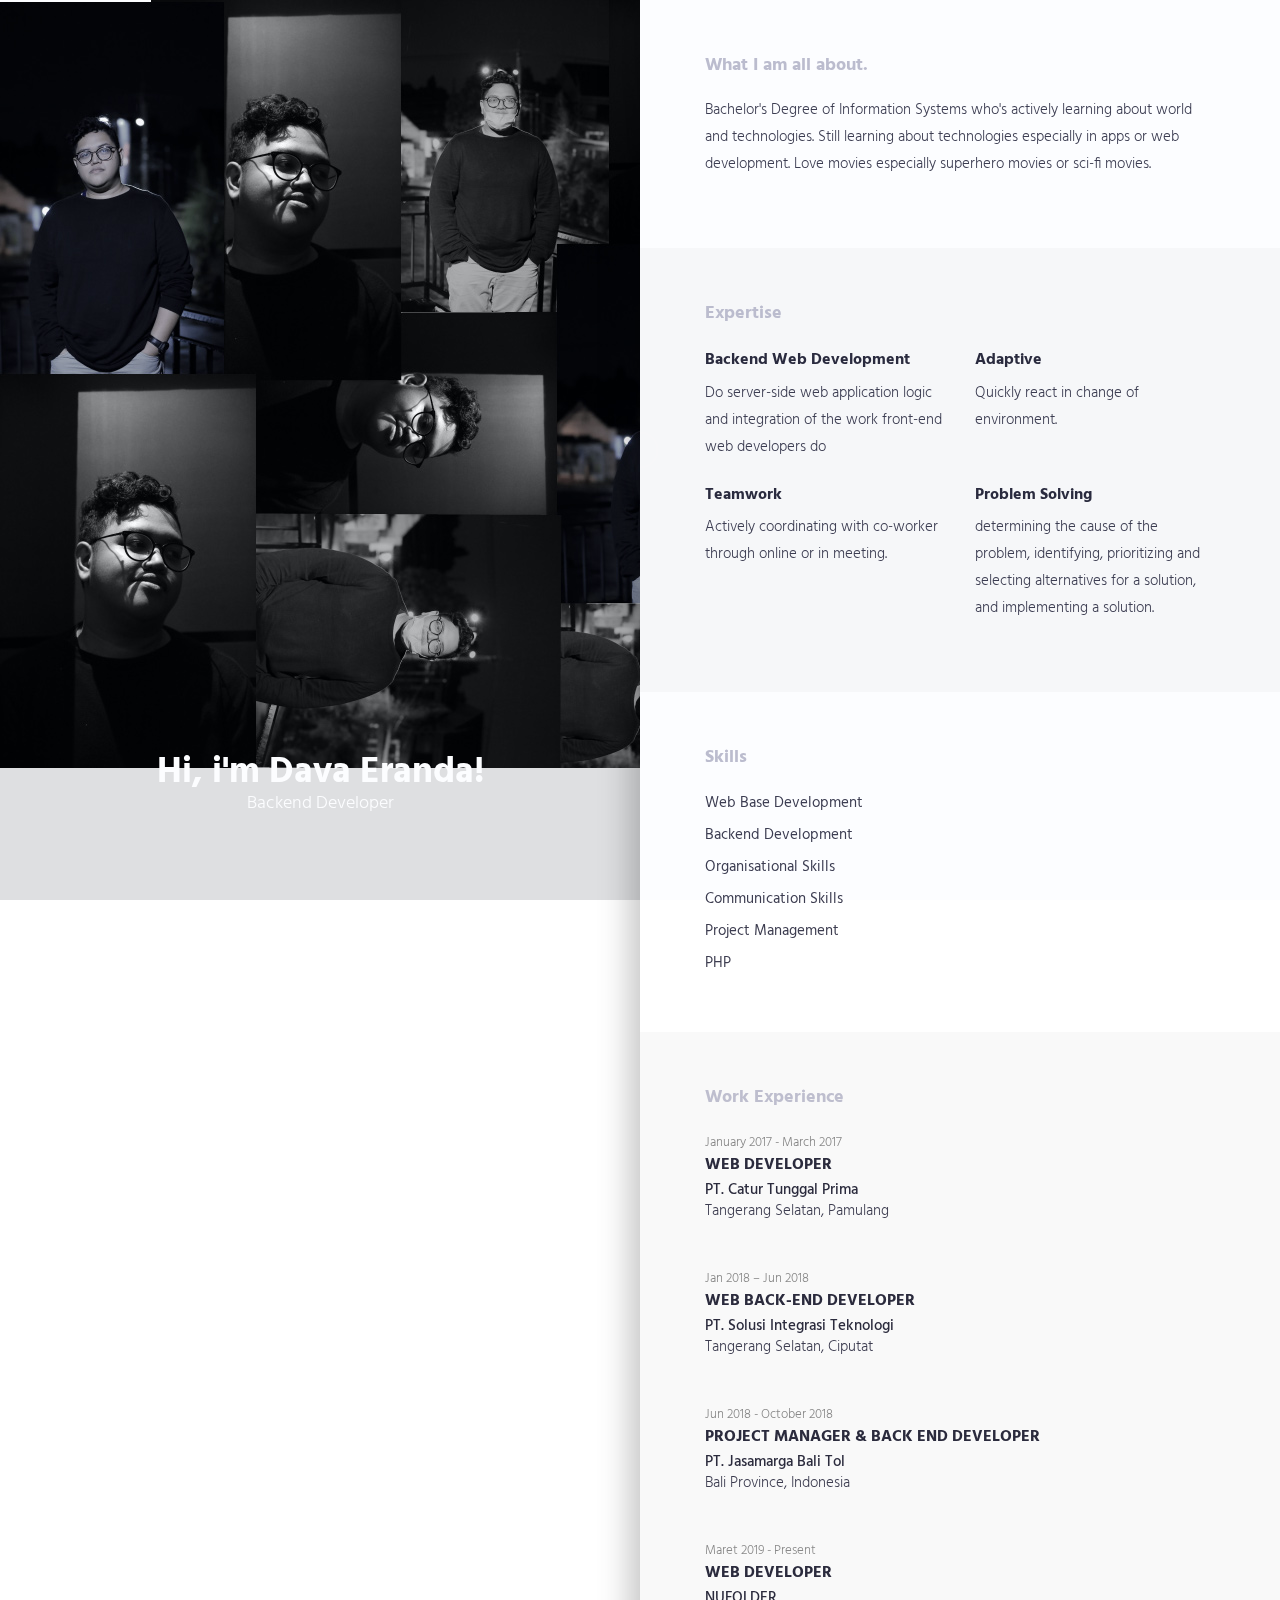
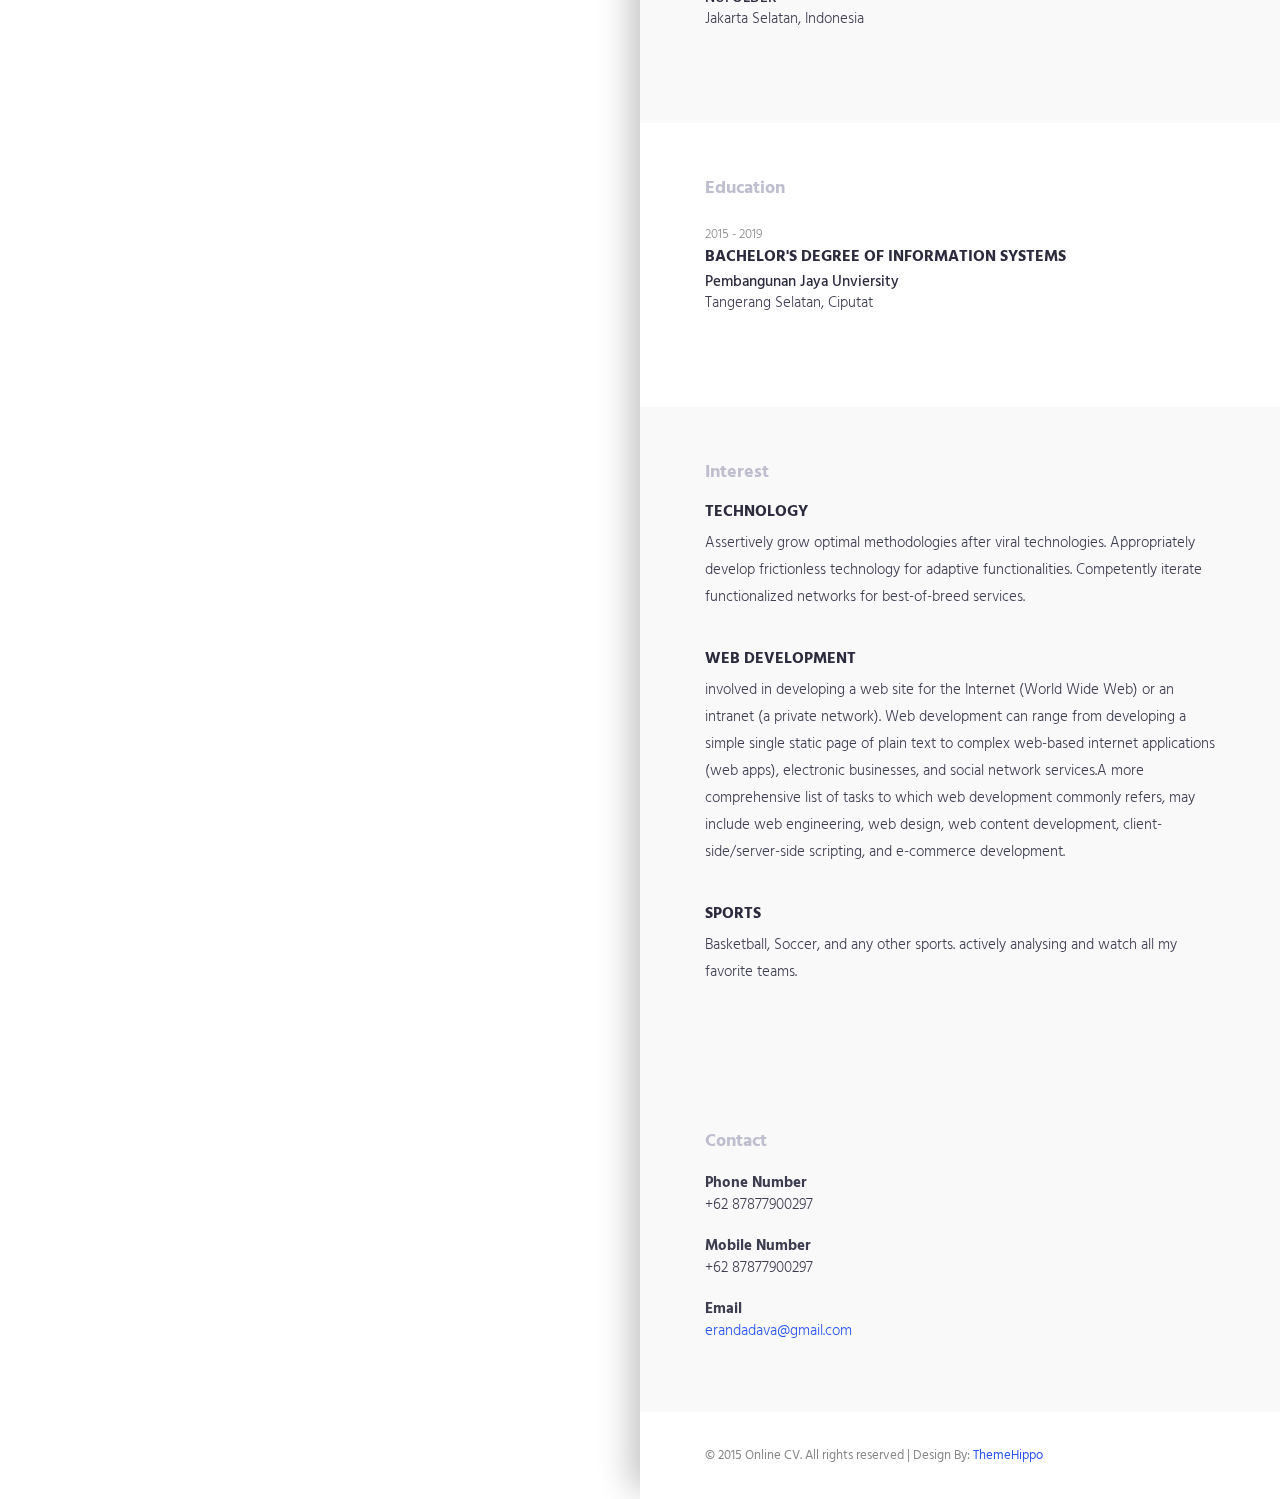
<file: index.html>
<!DOCTYPE html>
<html>
<head>
    <meta charset="utf-8">
    <meta http-equiv="X-UA-Compatible" content="IE=edge">
    <meta name="viewport" content="width=device-width, initial-scale=1">
    <!-- The above 3 meta tags *must* come first in the head; any other head content must come *after* these tags -->
    <title>Dava Eranda website</title>

    <!-- favicon -->
    <link href="" rel=icon>

    <!-- web-fonts -->
    <link href="https://fonts.googleapis.com/css?family=Hind:300,400,500,600,700" rel="stylesheet">

    <!-- font-awesome -->
    <link href="css/font-awesome.min.css" rel="stylesheet">

    <!-- Bootstrap -->
    <link href="css/bootstrap.min.css" rel="stylesheet">

    <!-- Style CSS -->
    <link href="css/style.css" rel="stylesheet">

    <!-- HTML5 shim and Respond.js for IE8 support of HTML5 elements and media queries -->
    <!-- WARNING: Respond.js doesn't work if you view the page via file:// -->
    <!--[if lt IE 9]>
    <script src="https://oss.maxcdn.com/html5shiv/3.7.2/html5shiv.min.js"></script>
    <script src="https://oss.maxcdn.com/respond/1.4.2/respond.min.js"></script>
    <![endif]-->
</head>
<body id="page-top" data-spy="scroll" data-target=".navbar">
<div id="main-wrapper">
<!-- Page Preloader -->
<div id="preloader">
    <div id="status">
        <div class="status-mes"></div>
    </div>
</div>

<div class="columns-block">
<div class="left-col-block blocks">
    <header class="header">
        <div class="content text-center">
            <h1>Hi, i'm Dava Eranda!</h1>

            <p class="lead">Backend Developer</p>
            <!-- <ul class="social-icon">
                <li><a href="www.facebook.com/eranda8"><i class="fa fa-facebook" aria-hidden="true"></i></a></li>
                <li><a href="#"><i class="fa fa-twitter" aria-hidden="true"></i></a></li>
                <li><a href="#"><i class="fa fa-linkedin" aria-hidden="true"></i></a></li>
                <li><a href="#"><i class="fa fa-github" aria-hidden="true"></i></a></li>
                <li><a href="#"><i class="fa fa-youtube" aria-hidden="true"></i></a></li>
            </ul> -->
        </div>
        <div class="profile-img"><img src="img/DA.jpg" alt=""></div>
    </header>
    <!-- .header-->
</div>


<div class="right-col-block blocks">
<section class="intro section-wrapper">
    <div class="container-fluid">
        <div class="row">
            <div class="col-md-12">
                <div class="section-title">
                    <h2>What I am all about.</h2>
                </div>
            </div>
            <div class="col-md-12">
                <p>
                    Bachelor's Degree of Information Systems who's actively learning about world and technologies.
                    Still learning about technologies especially in apps or web development.
                    Love movies especially superhero movies or sci-fi movies. 
                </p>
            </div>
        </div>
    </div>
</section>


<section class="expertise-wrapper section-wrapper gray-bg">
    <div class="container-fluid">
        <div class="row">
            <div class="col-md-12">
                <div class="section-title">
                    <h2>Expertise</h2>
                </div>
            </div>
        </div>
        <!-- .row -->

        <div class="row">
            <div class="col-md-6">
                <div class="expertise-item">
                    <h3>Backend Web Development</h3>

                    <p>
                       Do server-side web application logic and integration of the work front-end web developers do 
                    </p>
                </div>
            </div>
            <div class="col-md-6">
                <div class="expertise-item">
                    <h3>Adaptive</h3>

                    <p>
                        Quickly react in change of environment.
                    </p>
                </div>
            </div>
        </div>
        <!-- .row -->
        <div class="row">
            <div class="col-md-6">
                <div class="expertise-item">
                    <h3>Teamwork</h3>

                    <p>
                       Actively coordinating with co-worker through online or in meeting.
                    </p>
                </div>
            </div>

            <div class="col-md-6">
                <div class="expertise-item">
                    <h3>Problem Solving</h3>

                    <p>
                        determining the cause of the problem, identifying, prioritizing and selecting alternatives for a solution, and implementing a solution. </p>
                </div>
            </div>
        </div>
        <!-- .row -->
    </div>
    <!--.container-fluid-->
</section>
<!-- .expertise-wrapper -->

<section class="section-wrapper skills-wrapper">
    <div class="container-fluid">
        <div class="row">
            <div class="col-md-12">
                <div class="section-title">
                    <h2>Skills</h2>
                </div>
            </div>
        </div>
        <!--.row-->
        <div class="row">
            <div class="col-md-12">
                <div class="progress-wrapper">

                    <div class="progress-item">
                        <span class="progress-title">Web Base Development</span>

                        <!-- <div class="progress">
                            <div class="progress-bar" role="progressbar" aria-valuenow="62" aria-valuemin="0"
                                 aria-valuemax="100" style="width: 62%"><span class="progress-percent"> 62%</span>
                            </div>
                        </div> -->
                        <!-- .progress -->
                    </div>
                    <!-- .skill-progress -->


                    <div class="progress-item">
                        <span class="progress-title">Backend Development</span>

                        <!-- <div class="progress">
                            <div class="progress-bar" role="progressbar" aria-valuenow="90" aria-valuemin="0"
                                 aria-valuemax="100" style="width: 90%"><span class="progress-percent"> 90%</span>
                            </div>
                        </div> -->
                        <!-- /.progress -->
                    </div>
                    <!-- /.skill-progress -->


                    <div class="progress-item">
                        <span class="progress-title">Organisational Skills</span>

                        <!-- <div class="progress">
                            <div class="progress-bar" role="progressbar" aria-valuenow="75" aria-valuemin="0"
                                 aria-valuemax="100" style="width: 75%;"><span class="progress-percent"> 75%</span>
                            </div>
                        </div> -->
                        <!-- /.progress -->
                    </div>
                    <!-- /.skill-progress -->

                    <div class="progress-item">
                        <span class="progress-title">Communication Skills</span>

                        <!-- <div class="progress">
                            <div class="progress-bar" role="progressbar" aria-valuenow="55" aria-valuemin="0"
                                 aria-valuemax="100" style="width: 55%;"><span class="progress-percent"> 55%</span>
                            </div>
                        </div> -->
                        <!-- /.progress -->
                    </div>
                    <!-- /.skill-progress -->
                    <div class="progress-item">
                        <span class="progress-title">Project Management</span>

                        <!-- <div class="progress">
                            <div class="progress-bar" role="progressbar" aria-valuenow="55" aria-valuemin="0"
                                 aria-valuemax="100" style="width: 80%;"><span class="progress-percent"> 80%</span>
                            </div>
                        </div> -->
                        <!-- .progress -->
                    </div>
                    <!-- .skill-progress -->
                    <div class="progress-item">
                        <span class="progress-title">PHP</span>

                        <!-- <div class="progress">
                            <div class="progress-bar" role="progressbar" aria-valuenow="55" aria-valuemin="0"
                                 aria-valuemax="100" style="width: 80%;"><span class="progress-percent"> 80%</span>
                            </div>
                        </div> -->
                        <!-- .progress -->
                    </div>
                    <!-- .skill-progress -->

                </div>
                <!-- /.progress-wrapper -->
            </div>
        </div>
        <!--.row -->
    </div>
    <!-- .container-fluid -->
</section>
<!-- .skills-wrapper -->

<section class="section-wrapper section-experience gray-bg">
    <div class="container-fluid">
        <div class="row">
            <div class="col-md-12">
                <div class="section-title"><h2>Work Experience</h2></div>
            </div>
        </div>
        <!--.row-->
        <div class="row">
            <div class="col-md-12">
                <div class="content-item">
                    <small>January 2017 - March 2017</small>
                    <h3>Web Developer</h3>
                    <h4>PT. Catur Tunggal Prima</h4>

                    <p>Tangerang Selatan, Pamulang</p>
                </div>
                <!-- .experience-item -->
                <div class="content-item">
                    <small>Jan 2018 – Jun 2018</small>
                    <h3>Web Back-end Developer</h3>
                    <h4>PT. Solusi Integrasi Teknologi</h4>

                    <p>Tangerang Selatan, Ciputat</p>
                </div>
                <!-- .experience-item -->
                <div class="content-item">
                    <small>Jun 2018 - October 2018</small>
                    <h3>Project Manager & Back End Developer </h3>
                    <h4>PT. Jasamarga Bali Tol</h4>

                    <p>Bali Province, Indonesia</p>
                </div>
                <!-- .experience-item -->
                <div class="content-item">
                    <small>Maret 2019 - Present</small>
                    <h3>Web Developer </h3>
                    <h4>NUFOLDER</h4>

                    <p>Jakarta Selatan, Indonesia</p>
                </div>
            </div>
        </div>
        <!--.row-->
    </div>
    <!-- .container-fluid -->

</section>
<!-- .section-experience -->

<section class="section-wrapper section-education">
    <div class="container-fluid">
        <div class="row">
            <div class="col-md-12">
                <div class="section-title"><h2>Education</h2></div>
            </div>
        </div>
        <!--.row-->
        <div class="row">
            <div class="col-md-12">
                <div class="content-item">
                    <small>2015 - 2019</small>
                    <h3>Bachelor's Degree of Information Systems</h3>
                    <h4>Pembangunan Jaya Unviersity</h4>

                    <p>Tangerang Selatan, Ciputat</p>
                </div>
                <!-- .experience-item -->
                <!-- <div class="content-item">
                    <small>2007 - 2010</small>
                    <h3>Business marketing course</h3>
                    <h4>Royal Academy of Business</h4>

                    <p>United Kingdom, London</p>
                </div>
                <!-- .experience-item -->
                <!-- <div class="content-item">
                    <small>2002 - 2006</small>
                    <h3>BA (Hons) Design</h3>
                    <h4>University of Michigan</h4>

                    <p>United Kingdom, London</p>
                </div> --> 
                <!-- .experience-item -->
            </div>
        </div>
        <!--.row-->
    </div>
    <!-- .container-fluid -->

</section>
<!-- .section-education -->

<section class="section-wrapper section-interest gray-bg">
    <div class="container-fluid">
        <div class="row">
            <div class="col-md-12">
                <div class="section-title">
                    <h2>Interest</h2>
                </div>
            </div>
        </div>


        <div class="row">
            <div class="col-md-12">
                <div class="content-item">
                    <h3>Technology</h3>

                    <p>Assertively grow optimal methodologies after viral technologies. Appropriately develop
                        frictionless technology for adaptive functionalities. Competently iterate functionalized
                        networks for best-of-breed services.</p>
                </div>
                <div class="content-item">
                    <h3>Web Development</h3>

                    <p>involved in developing a web site for the Internet (World Wide Web) or an intranet (a private network). 
                        Web development can range from developing a simple single static page of plain text to complex web-based internet applications (web apps),
                        electronic businesses, and social network services.A more comprehensive list of tasks to which web development commonly refers, may include web engineering, web design, 
                         web content development, client-side/server-side scripting, and e-commerce development.</p>

                </div>
                <div class="content-item">
                    <h3>Sports</h3>
                    
                    <p>Basketball, Soccer, and any other sports. actively analysing and watch all my favorite teams.</p>

                </div>
            </div>
        </div>
        

    </div>
</section>
<!-- .section-publications -->

<!-- portfolio -->

<!-- .portfolio -->

<section class="section-contact section-wrapper gray-bg">
    <div class="container-fluid">
        <div class="row">
            <div class="col-md-12">
                <div class="section-title">
                    <h2>Contact</h2>
                </div>
            </div>
        </div>
        <!--.row-->
        <div class="row">
            <div class="col-md-12">
                <!-- <address>
                    <strong>Address</strong><br>
                    1355 Market Street, Suite 900<br>
                    San Francisco, CA 94103
                </address> -->
                <address>
                    <strong>Phone Number</strong><br>
                    +62 87877900297
                </address>

                <address>
                    <strong>Mobile Number</strong><br>
                    +62 87877900297
                </address>
                <address>
                    <strong>Email</strong><br>
                    <a href="mailto:erandadava@gmail.com">erandadava@gmail.com</a>
                </address>
            </div>
        </div>
        <!--.row-->
       
    </div>
    <!--.container-fluid-->
</section>
<!--.section-contact-->

<footer class="footer">
    <div class="copyright-section">
        <div class="container-fluid">
            <div class="row">
                <div class="col-md-12">
                    <div class="copytext">&copy; 2015 Online CV. All rights reserved | Design By: <a
                            href="https://themehippo.com">ThemeHippo</a></div>
                </div>
            </div>
            <!--.row-->
        </div>
        <!-- .container-fluid -->
    </div>
    <!-- .copyright-section -->
</footer>
<!-- .footer -->
</div>
<!-- .right-col-block -->
</div>
<!-- .columns-block -->
</div>
<!-- #main-wrapper -->

<!-- jquery -->
<script src="js/jquery-2.1.4.min.js"></script>

<!-- Bootstrap -->
<script src="js/bootstrap.min.js"></script>
<script src="js/scripts.js"></script>
</body>
</html>
</file>
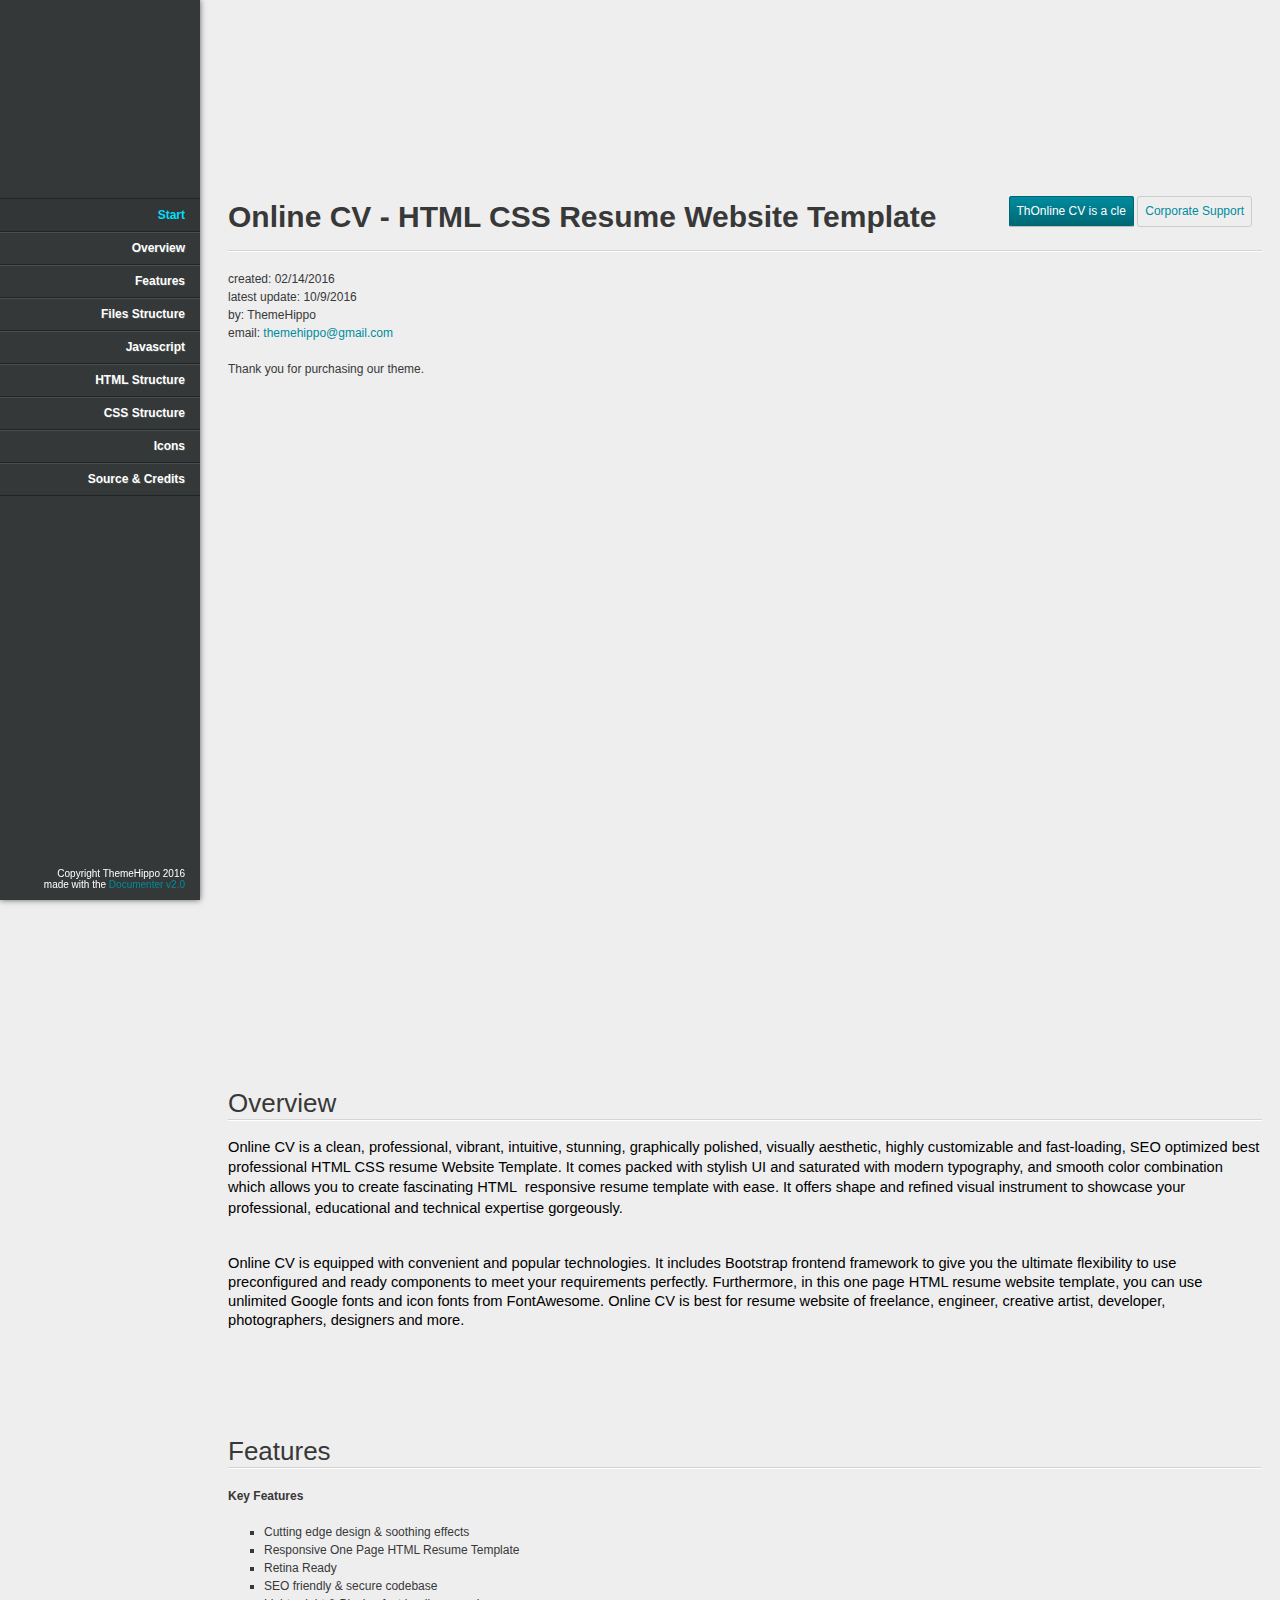
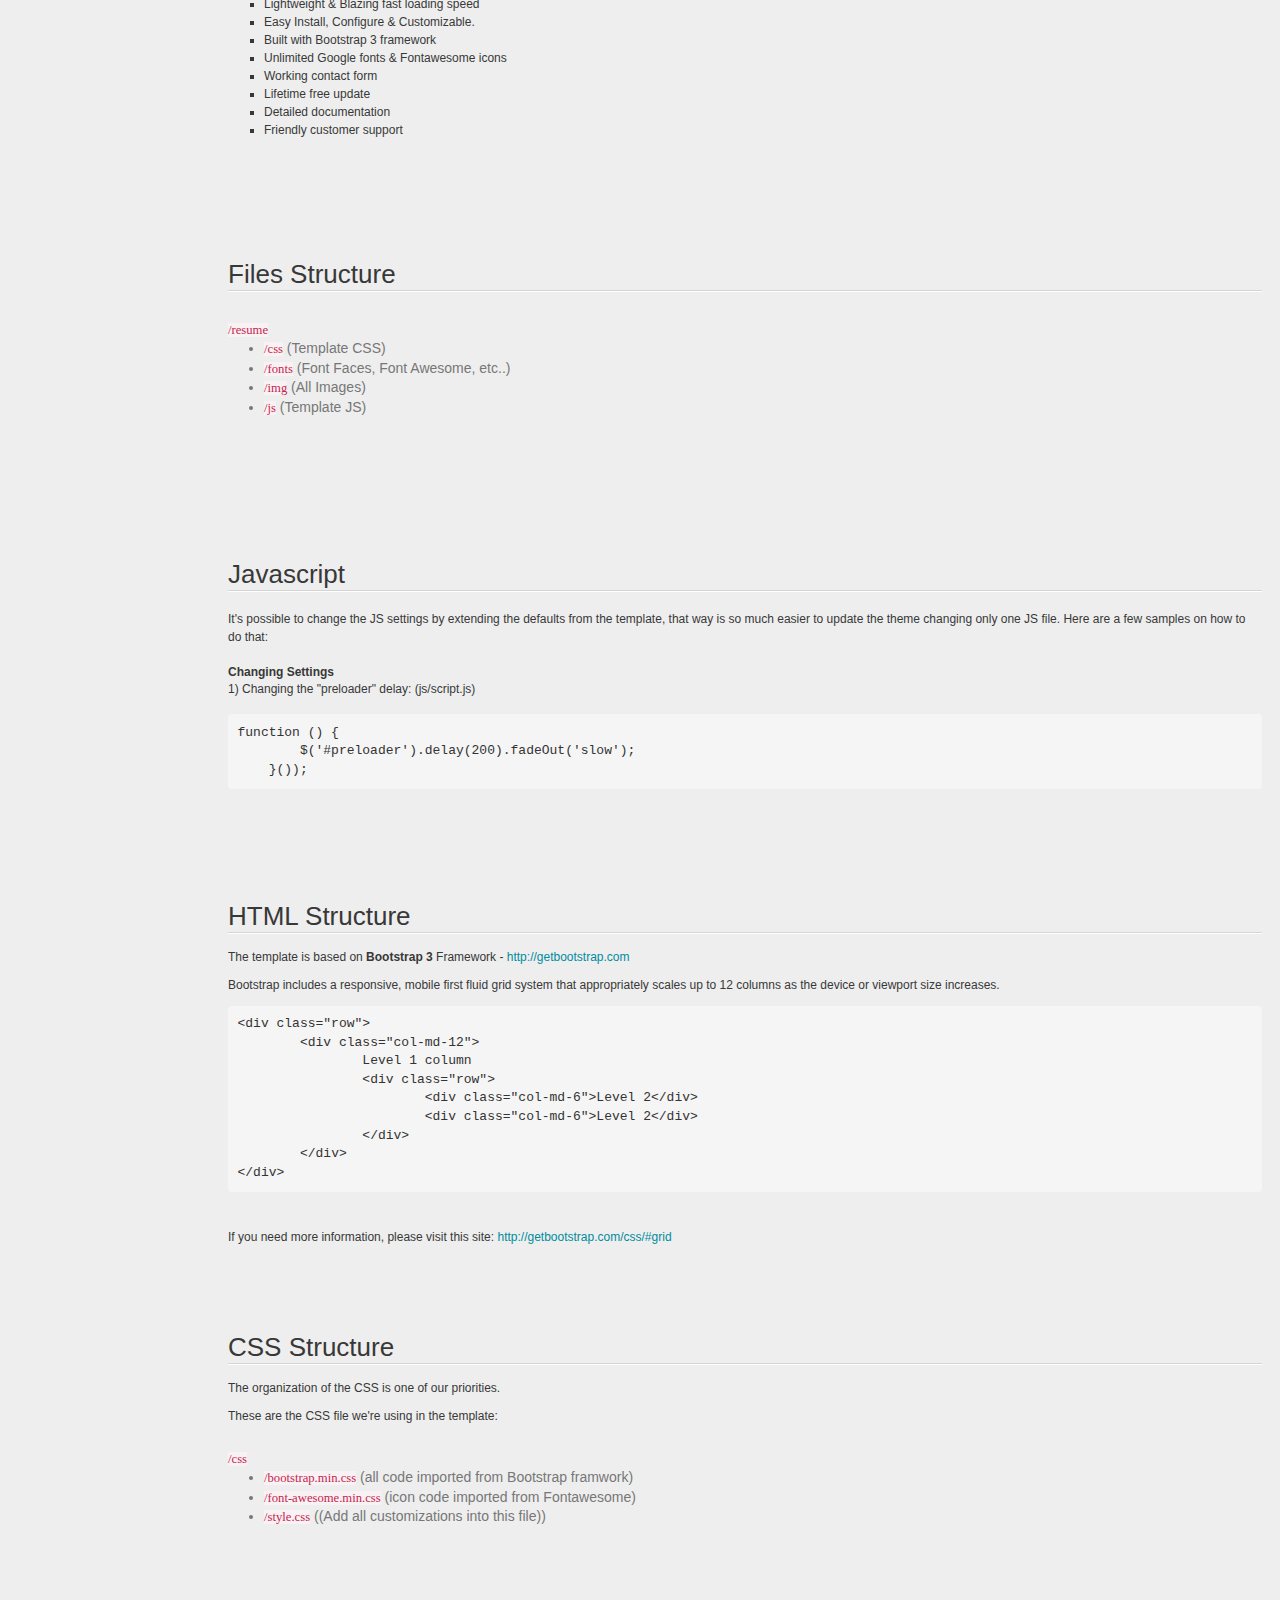
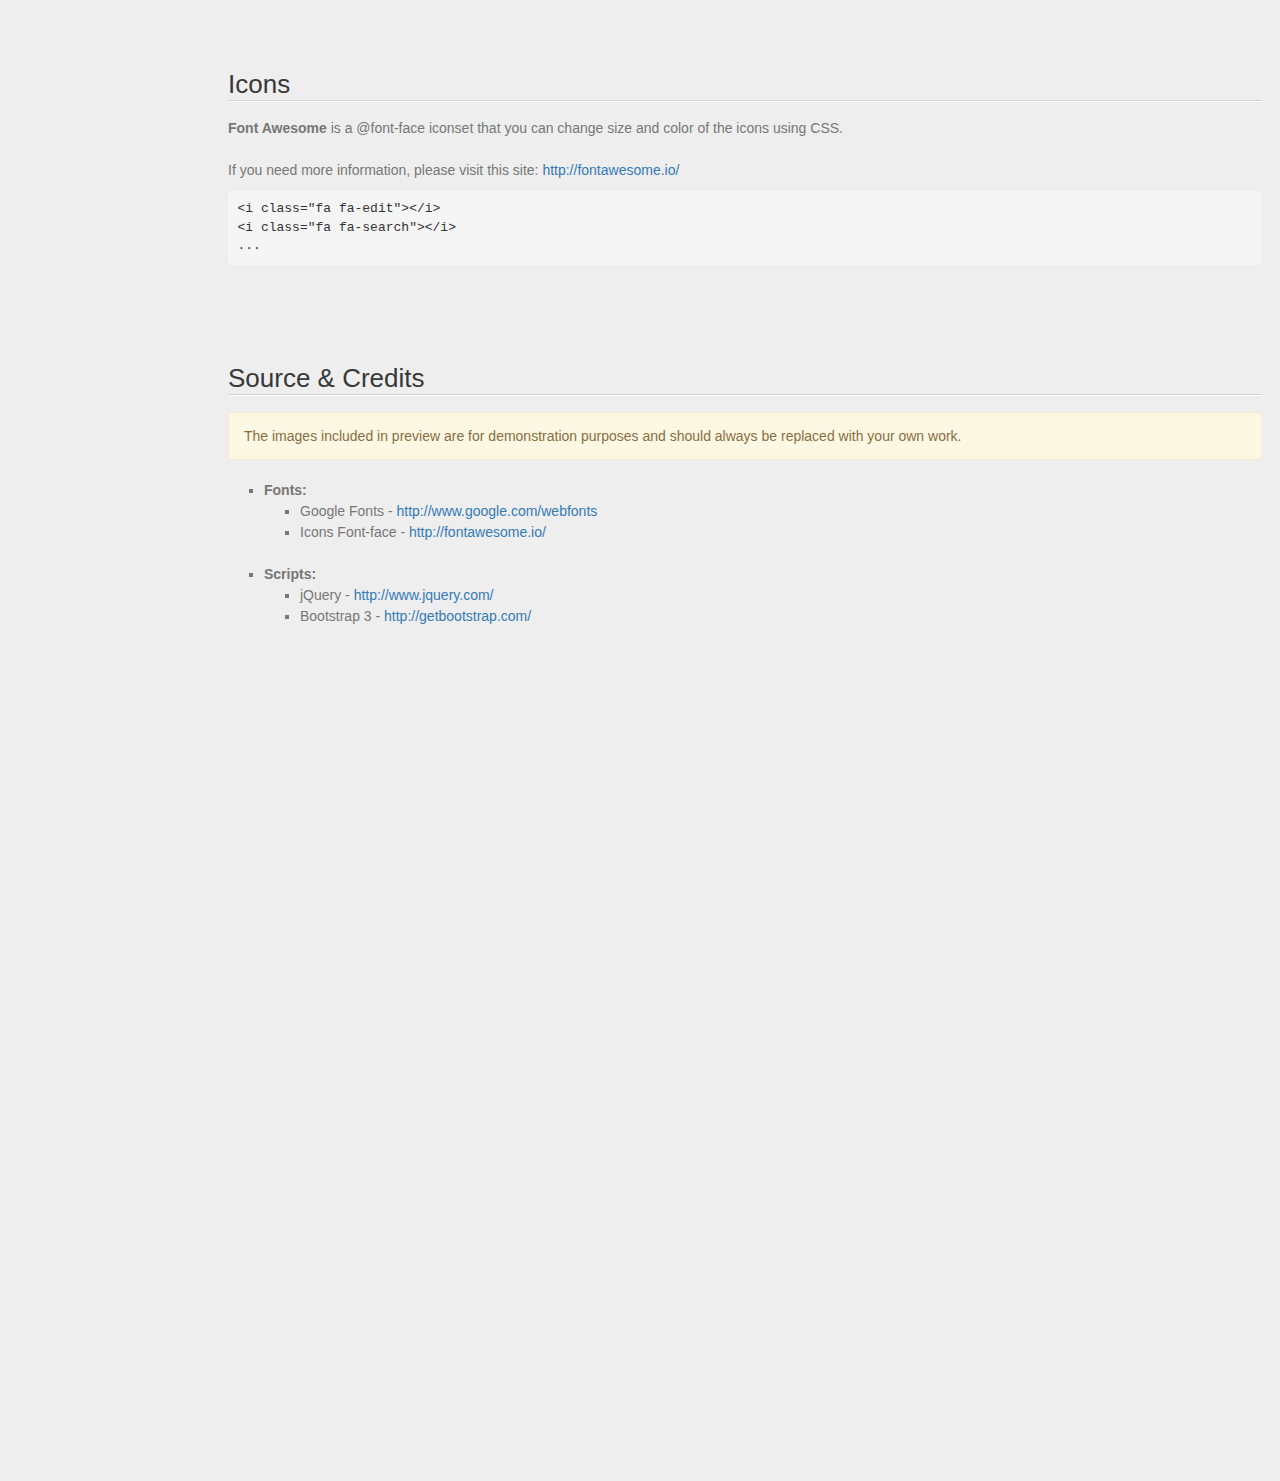
<file: documentation/index.html>
<!doctype html>  
<!--[if IE 6 ]><html lang="en-us" class="ie6"> <![endif]-->
<!--[if IE 7 ]><html lang="en-us" class="ie7"> <![endif]-->
<!--[if IE 8 ]><html lang="en-us" class="ie8"> <![endif]-->
<!--[if (gt IE 7)|!(IE)]><!-->
<html lang="en-us"><!--<![endif]-->
<head>
	<meta charset="utf-8">
	
	<title>Online CV - HTML CSS Resume Website Template </title>
	
	<meta name="description" content="">
	<meta name="author" content="ThemeHippo">
	<meta name="copyright" content="ThemeHippo">
	<meta name="generator" content="Documenter v2.0 http://rxa.li/documenter">
	<meta name="date" content="2016-10-09T00:00:00+02:00">
	
	<link rel="stylesheet" href="assets/css/documenter_style.css" media="all">
	
	
	
	<script src="assets/js/jquery.js"></script>
	
	<script src="assets/js/jquery.scrollTo.js"></script>
	<script src="assets/js/jquery.easing.js"></script>
	
	<script>document.createElement('section');var duration='500',easing='swing';</script>
	<script src="assets/js/script.js"></script>
	
	<style>
		html{background-color:#EEEEEE;color:#383838;}
		::-moz-selection{background:#333636;color:#00DFFC;}
		::selection{background:#333636;color:#00DFFC;}
		#documenter_sidebar #documenter_logo{background-image:url();}
		a{color:#008C9E;}
		.btn {
			border-radius:3px;
		}
		.btn-primary {
			  background-image: -moz-linear-gradient(top, #008C9E, #006673);
			  background-image: -ms-linear-gradient(top, #008C9E, #006673);
			  background-image: -webkit-gradient(linear, 0 0, 0 008C9E%, from(#343838), to(#006673));
			  background-image: -webkit-linear-gradient(top, #008C9E, #006673);
			  background-image: -o-linear-gradient(top, #008C9E, #006673);
			  background-image: linear-gradient(top, #008C9E, #006673);
			  filter: progid:DXImageTransform.Microsoft.gradient(startColorstr='#008C9E', endColorstr='#006673', GradientType=0);
			  border-color: #006673 #006673 #bfbfbf;
			  color:#FFFFFF;
		}
		.btn-primary:hover,
		.btn-primary:active,
		.btn-primary.active,
		.btn-primary.disabled,
		.btn-primary[disabled] {
		  border-color: #008C9E #008C9E #bfbfbf;
		  background-color: #006673;
		}
		hr{border-top:1px solid #D4D4D4;border-bottom:1px solid #FFFFFF;}
		#documenter_sidebar, #documenter_sidebar ul a{background-color:#343838;color:#FFFFFF;}
		#documenter_sidebar ul a{-webkit-text-shadow:1px 1px 0px #494F4F;-moz-text-shadow:1px 1px 0px #494F4F;text-shadow:1px 1px 0px #494F4F;}
		#documenter_sidebar ul{border-top:1px solid #212424;}
		#documenter_sidebar ul a{border-top:1px solid #494F4F;border-bottom:1px solid #212424;color:#FFFFFF;}
		#documenter_sidebar ul a:hover{background:#333636;color:#00DFFC;border-top:1px solid #333636;}
		#documenter_sidebar ul a.current{background:#333636;color:#00DFFC;border-top:1px solid #333636;}
		#documenter_copyright{display:block !important;visibility:visible !important;}
	</style>
	
</head>
<body class="documenter-project-online-cv-html-css-resume-website-template-">
	<div id="documenter_sidebar">
		<a href="#documenter_cover" id="documenter_logo"></a>
		<ul id="documenter_nav">
			<li><a class="current" href="#documenter_cover">Start</a></li>
				
			<li><a href="#overview" title="Overview">Overview</a></li>
			<li><a href="#features" title="Features">Features</a></li>
			<li><a href="#files_structure" title="Files Structure">Files Structure</a></li>
			<li><a href="#javascript" title="Javascript">Javascript</a></li>
			<li><a href="#html_structure" title="HTML Structure">HTML Structure</a></li>
			<li><a href="#css_structure" title="CSS Structure">CSS Structure</a></li>
			<li><a href="#icons" title="Icons">Icons</a></li>
			<li><a href="#source_credits" title="Source & Credits">Source & Credits</a></li>

		</ul>
		<div id="documenter_copyright">Copyright ThemeHippo 2016<br>
		made with the <a href="http://rxa.li/documenter">Documenter v2.0</a> 
		</div>
	</div>
	<div id="documenter_content">
	<section id="documenter_cover">
	<h1>Online CV - HTML CSS Resume Website Template </h1>
	
	<div id="documenter_buttons">
		<a href="http://themeforest.net/user/themehippo/portfolio" class="btn btn-primary btn-large">ThOnline CV is a cle</a> <a href="http://support.cloudsoftwaresolution.com" class="btn btn-large">Corporate Support</a> 
	</div>
	<hr>
	<ul>
	<li>created: 02/14/2016</li>
	<li>latest update: 10/9/2016</li>
	<li>by: ThemeHippo</li>
	<li><a href=""></a></li>
	<li>email: <a href="mailto:&#116;&#104;&#101;&#109;&#101;&#104;&#105;&#112;&#112;&#111;&#64;&#103;&#109;&#97;&#105;&#108;&#46;&#99;&#111;&#109;">&#116;&#104;&#101;&#109;&#101;&#104;&#105;&#112;&#112;&#111;&#64;&#103;&#109;&#97;&#105;&#108;&#46;&#99;&#111;&#109;</a></li>
	</ul>
	<p>Thank you for purchasing our theme. </p>
	</section>
	
	<section id="overview">
	<div class="page-header"><h3>Overview</h3><hr class="notop"></div>
<p dir="ltr" style="line-height:1.38;margin-top:0pt;margin-bottom:0pt;">
	<span id="docs-internal-guid-c01ca976-a93d-42be-03ee-b7ece3705faf"><span style="font-size: 14.6667px; font-family: Arial; color: rgb(0, 0, 0); background-color: transparent; vertical-align: baseline; white-space: pre-wrap;">Online CV is a clean, professional, vibrant, intuitive, stunning, graphically polished, visually aesthetic, highly customizable and fast-loading, SEO optimized best professional HTML CSS resume Website Template. It comes packed with stylish UI and saturated with modern typography, and smooth color combination which allows you to create fascinating HTML &nbsp;responsive resume template with ease. It offers shape and refined visual instrument to showcase your professional, educational and technical expertise gorgeously. </span></span></p>
<p>
	<br>
	<span id="docs-internal-guid-c01ca976-a93d-42be-03ee-b7ece3705faf"><span style="font-size: 14.6667px; font-family: Arial; color: rgb(0, 0, 0); background-color: transparent; vertical-align: baseline; white-space: pre-wrap;">Online CV is equipped with convenient and popular technologies. It includes Bootstrap frontend framework to give you the ultimate flexibility to use preconfigured and ready components to meet your requirements perfectly. Furthermore, in this one page HTML resume website template, you can use unlimited Google fonts and icon fonts from FontAwesome. Online CV is best for resume website of freelance, engineer, creative artist, developer, photographers, designers and more. </span></span></p>
</section>
<section id="features">
	<div class="page-header"><h3>Features</h3><hr class="notop"></div>
<p>
	<strong>Key Features</strong></p>
<ul>
	<li>
		Cutting edge design &amp; soothing effects</li>
	<li>
		Responsive One Page HTML Resume Template</li>
	<li>
		Retina Ready</li>
	<li>
		SEO friendly &amp; secure codebase</li>
	<li>
		Lightweight &amp; Blazing fast loading speed</li>
	<li>
		Easy Install, Configure &amp; Customizable.&nbsp;</li>
	<li>
		Built with Bootstrap 3 framework</li>
	<li>
		Unlimited Google fonts &amp; Fontawesome icons</li>
	<li>
		Working contact form</li>
	<li>
		Lifetime free update</li>
	<li>
		Detailed documentation</li>
	<li>
		Friendly customer support</li>
</ul>
<div>
	&nbsp;</div>
</section>
<section id="files_structure">
	<div class="page-header"><h3>Files Structure</h3><hr class="notop"></div>
<div>
	<br>
	<p dir="ltr" style="line-height:1.38;margin-top:0pt;margin-bottom:0pt;">
		<span id="docs-internal-guid-c01ca976-a929-bb54-a470-882191de2e0a"><span style="font-size: 12.6667px; font-family: Consolas; color: rgb(199, 37, 78); background-color: rgb(249, 242, 244); vertical-align: baseline; white-space: pre-wrap;">/resume</span></span></p>
	<ul style="margin-top:0pt;margin-bottom:0pt;">
		<li dir="ltr" style="list-style-type: disc; font-size: 14px; font-family: Arial; color: rgb(119, 119, 119); vertical-align: baseline;">
			<p dir="ltr" style="line-height:1.38;margin-top:0pt;margin-bottom:0pt;">
				<span id="docs-internal-guid-c01ca976-a929-bb54-a470-882191de2e0a"><span style="font-size: 12.6667px; font-family: Consolas; color: rgb(199, 37, 78); background-color: rgb(249, 242, 244); vertical-align: baseline; white-space: pre-wrap;">/css</span><span style="vertical-align: baseline; white-space: pre-wrap;"> (Template CSS)</span></span></p>
		</li>
		<li dir="ltr" style="list-style-type: disc; font-size: 14px; font-family: Arial; color: rgb(119, 119, 119); vertical-align: baseline;">
			<p dir="ltr" style="line-height:1.38;margin-top:0pt;margin-bottom:0pt;">
				<span id="docs-internal-guid-c01ca976-a929-bb54-a470-882191de2e0a"><span style="font-size: 12.6667px; font-family: Consolas; color: rgb(199, 37, 78); background-color: rgb(249, 242, 244); vertical-align: baseline; white-space: pre-wrap;">/fonts</span><span style="vertical-align: baseline; white-space: pre-wrap;"> (Font Faces, Font Awesome, etc..)</span></span></p>
		</li>
		<li dir="ltr" style="list-style-type: disc; font-size: 14px; font-family: Arial; color: rgb(119, 119, 119); vertical-align: baseline;">
			<p dir="ltr" style="line-height:1.38;margin-top:0pt;margin-bottom:0pt;">
				<span id="docs-internal-guid-c01ca976-a929-bb54-a470-882191de2e0a"><span style="font-size: 12.6667px; font-family: Consolas; color: rgb(199, 37, 78); background-color: rgb(249, 242, 244); vertical-align: baseline; white-space: pre-wrap;">/img</span><span style="vertical-align: baseline; white-space: pre-wrap;"> (All Images)</span></span></p>
		</li>
		<li dir="ltr" style="list-style-type: disc; font-size: 14px; font-family: Arial; color: rgb(119, 119, 119); vertical-align: baseline;">
			<p dir="ltr" style="line-height:1.38;margin-top:0pt;margin-bottom:0pt;">
				<span style="font-size: 12.6667px; font-family: Consolas; color: rgb(199, 37, 78); background-color: rgb(249, 242, 244); vertical-align: baseline; white-space: pre-wrap;">/js</span><span style="vertical-align: baseline; white-space: pre-wrap;"> (Template JS)</span></p>
		</li>
	</ul>
</div>
<p>
	&nbsp;</p>
</section>
<section id="javascript">
	<div class="page-header"><h3>Javascript</h3><hr class="notop"></div>

<p>
	It&#39;s possible to change the JS settings by extending the defaults from the template, that way is so much easier to update the theme changing only one JS file. Here are a few samples on how to do that:</p>
<p dir="ltr" style="line-height:1.38;margin-top:0pt;margin-bottom:0pt;">
	<strong><span id="docs-internal-guid-c01ca976-a92b-2782-4faa-589e9a76d800"><span style="font-family: Arial; background-color: transparent; font-weight: 700; vertical-align: baseline; white-space: pre-wrap;">Changing Settings</span></span></strong></p>
<p dir="ltr" style="line-height:1.38;margin-top:0pt;margin-bottom:0pt;">
	<span id="docs-internal-guid-c01ca976-a92b-2782-4faa-589e9a76d800"><span style="font-family: Arial; background-color: transparent; vertical-align: baseline; white-space: pre-wrap;">1) Changing the &quot;preloader&quot; delay: (js/script.js)</span></span></p>
<p dir="ltr" style="line-height:1.38;margin-top:0pt;margin-bottom:0pt;">
	&nbsp;</p>
<pre style="box-sizing: border-box; overflow: auto; font-family: Menlo, Monaco, Consolas, &quot;Courier New&quot;, monospace; font-size: 13px; padding: 9.5px; margin-top: 0px; margin-bottom: 10px; line-height: 1.42857; color: rgb(51, 51, 51); word-break: break-all; word-wrap: break-word; background-color: rgb(245, 245, 245); border-color: rgb(204, 204, 204); border-radius: 4px;">
function () {
        $(&#39;#preloader&#39;).delay(200).fadeOut(&#39;slow&#39;);
    }());
</pre>
<div>
	&nbsp;</div>
</section>
<section id="html_structure">
	<div class="page-header"><h3>HTML Structure</h3><hr class="notop"></div>
<div>
	The template is based on<strong> Bootstrap 3</strong> Framework - <a href="http://getbootstrap.com">http://getbootstrap.com</a></div>
<div>
	&nbsp;</div>
<div>
	Bootstrap includes a responsive, mobile first fluid grid system that appropriately scales up to 12 columns as the device or viewport size increases.</div>
<div>
	&nbsp;</div>
<div>
	<pre style="box-sizing: border-box; overflow: auto; font-family: Menlo, Monaco, Consolas, &quot;Courier New&quot;, monospace; font-size: 13px; padding: 9.5px; margin-top: 0px; margin-bottom: 10px; line-height: 1.42857; color: rgb(51, 51, 51); word-break: break-all; word-wrap: break-word; background-color: rgb(245, 245, 245); border-color: rgb(204, 204, 204); border-radius: 4px;">
&lt;div class=&quot;row&quot;&gt;
	&lt;div class=&quot;col-md-12&quot;&gt;
		Level 1 column
		&lt;div class=&quot;row&quot;&gt;
			&lt;div class=&quot;col-md-6&quot;&gt;Level 2&lt;/div&gt;
			&lt;div class=&quot;col-md-6&quot;&gt;Level 2&lt;/div&gt;
		&lt;/div&gt;
	&lt;/div&gt;
&lt;/div&gt;</pre>
</div>
<div>
	&nbsp;</div>
<div>
	&nbsp;</div>
<div>
	If you need more information, please visit this site: <a href="http://getbootstrap.com/css/#grid">http://getbootstrap.com/css/#grid</a></div>
</section>
<section id="css_structure">
	<div class="page-header"><h3>CSS Structure</h3><hr class="notop"></div>
<div>
	<div>
		The organization of the CSS is one of our priorities.</div>
	<div>
		&nbsp;</div>
	<div>
		These are the CSS file we&#39;re using in the template:</div>
</div>
<div>
	&nbsp;</div>
<div>
	&nbsp;</div>
<div>
	<p dir="ltr" style="line-height:1.38;margin-top:0pt;margin-bottom:0pt;">
		<span id="docs-internal-guid-c01ca976-a935-7ad1-4ee4-9313e73e27ac"><span style="font-size: 12.6667px; font-family: Consolas; color: rgb(199, 37, 78); background-color: rgb(249, 242, 244); vertical-align: baseline; white-space: pre-wrap;">/css</span></span></p>
	<ul style="margin-top:0pt;margin-bottom:0pt;">
		<li dir="ltr" style="list-style-type: disc; font-size: 14px; font-family: Arial; color: rgb(119, 119, 119); vertical-align: baseline;">
			<p dir="ltr" style="line-height:1.38;margin-top:0pt;margin-bottom:0pt;">
				<span id="docs-internal-guid-c01ca976-a935-7ad1-4ee4-9313e73e27ac"><span style="font-size: 12.6667px; font-family: Consolas; color: rgb(199, 37, 78); background-color: rgb(249, 242, 244); vertical-align: baseline; white-space: pre-wrap;">/bootstrap.min.css</span><span style="vertical-align: baseline; white-space: pre-wrap;"> (all code imported from Bootstrap framwork)</span></span></p>
		</li>
		<li dir="ltr" style="list-style-type: disc; font-size: 14px; font-family: Arial; color: rgb(119, 119, 119); vertical-align: baseline;">
			<p dir="ltr" style="line-height:1.38;margin-top:0pt;margin-bottom:0pt;">
				<span id="docs-internal-guid-c01ca976-a935-7ad1-4ee4-9313e73e27ac"><span style="font-size: 12.6667px; font-family: Consolas; color: rgb(199, 37, 78); background-color: rgb(249, 242, 244); vertical-align: baseline; white-space: pre-wrap;">/font-awesome.min.css</span><span style="vertical-align: baseline; white-space: pre-wrap;"> (icon code imported from Fontawesome)</span></span></p>
		</li>
		<li dir="ltr" style="list-style-type: disc; font-size: 14px; font-family: Arial; color: rgb(119, 119, 119); vertical-align: baseline;">
			<p dir="ltr" style="line-height:1.38;margin-top:0pt;margin-bottom:0pt;">
				<span id="docs-internal-guid-c01ca976-a935-7ad1-4ee4-9313e73e27ac"><span style="font-size: 12.6667px; font-family: Consolas; color: rgb(199, 37, 78); background-color: rgb(249, 242, 244); vertical-align: baseline; white-space: pre-wrap;">/style.css</span><span style="vertical-align: baseline; white-space: pre-wrap;"> (<span style="font-family: &quot;Open Sans&quot;, Arial, sans-serif;">(Add all customizations into this file)</span>)</span></span></p>
		</li>
	</ul>
</div>
<p>
	&nbsp;</p>
</section>
<section id="icons">
	<div class="page-header"><h3>Icons</h3><hr class="notop"></div>
<p style="box-sizing: border-box; margin: 0px 0px 10px; color: rgb(119, 119, 119); font-family: &quot;Open Sans&quot;, Arial, sans-serif; font-size: 14px;">
	<strong style="box-sizing: border-box;">Font Awesome</strong>&nbsp;is a @font-face iconset that you can change size and color of the icons using CSS.<br style="box-sizing: border-box;">
	<br style="box-sizing: border-box;">
	If you need more information, please visit this site:&nbsp;<a href="http://fontawesome.io/" style="box-sizing: border-box; background-color: transparent; color: rgb(51, 122, 183); text-decoration: none;">http://fontawesome.io/</a></p>
<pre style="box-sizing: border-box; overflow: auto; font-family: Menlo, Monaco, Consolas, &quot;Courier New&quot;, monospace; font-size: 13px; padding: 9.5px; margin-top: 0px; margin-bottom: 10px; line-height: 1.42857; color: rgb(51, 51, 51); word-break: break-all; word-wrap: break-word; background-color: rgb(245, 245, 245); border-color: rgb(204, 204, 204); border-radius: 4px;">
&lt;i class=&quot;fa fa-edit&quot;&gt;&lt;/i&gt;
&lt;i class=&quot;fa fa-search&quot;&gt;&lt;/i&gt;
...</pre>
</section>
<section id="source_credits">
	<div class="page-header"><h3>Source & Credits</h3><hr class="notop"></div>
<div class="alert alert-warning" role="alert" style="box-sizing: border-box; padding: 15px; margin-bottom: 20px; border-color: rgb(250, 235, 204); color: rgb(138, 109, 59); font-family: &quot;Open Sans&quot;, Arial, sans-serif; font-size: 14px;">
	The images included in preview are for demonstration purposes and should always be replaced with your own work.</div>
<ul style="box-sizing: border-box; margin-top: 0px; margin-bottom: 10px; color: rgb(119, 119, 119); font-family: &quot;Open Sans&quot;, Arial, sans-serif; font-size: 14px;">
	<li style="box-sizing: border-box;">
		<strong style="box-sizing: border-box;">Fonts:</strong>
		<ul style="box-sizing: border-box; margin-top: 0px; margin-bottom: 0px;">
			<li style="box-sizing: border-box;">
				Google Fonts -&nbsp;<a href="http://www.google.com/webfonts" style="box-sizing: border-box; background-color: transparent; color: rgb(51, 122, 183); text-decoration: none;" target="_blank">http://www.google.com/webfonts</a></li>
			<li style="box-sizing: border-box;">
				Icons Font-face -&nbsp;<a href="http://fontawesome.io/&lt;br&gt;&lt;br&gt;" style="box-sizing: border-box; background-color: transparent; color: rgb(51, 122, 183); text-decoration: none;" target="_blank">http://fontawesome.io/</a><br style="box-sizing: border-box;">
				&nbsp;</li>
		</ul>
	</li>
	<li style="box-sizing: border-box;">
		<strong style="box-sizing: border-box;">Scripts:</strong>
		<ul style="box-sizing: border-box; margin-top: 0px; margin-bottom: 0px;">
			<li style="box-sizing: border-box;">
				jQuery -&nbsp;<a href="http://www.jquery.com/" style="box-sizing: border-box; background-color: transparent; color: rgb(51, 122, 183); text-decoration: none;" target="_blank">http://www.jquery.com/</a></li>
			<li style="box-sizing: border-box;">
				Bootstrap 3 -&nbsp;<a href="http://getbootstrap.com/" style="box-sizing: border-box; background-color: transparent; color: rgb(51, 122, 183); text-decoration: none;" target="_blank">http://getbootstrap.com/</a></li>
		</ul>
	</li>
</ul>
<p style="box-sizing: border-box;box-sizing: border-box;">
	&nbsp;</p>
</section>

	</div>
</body>
</html>
</file>
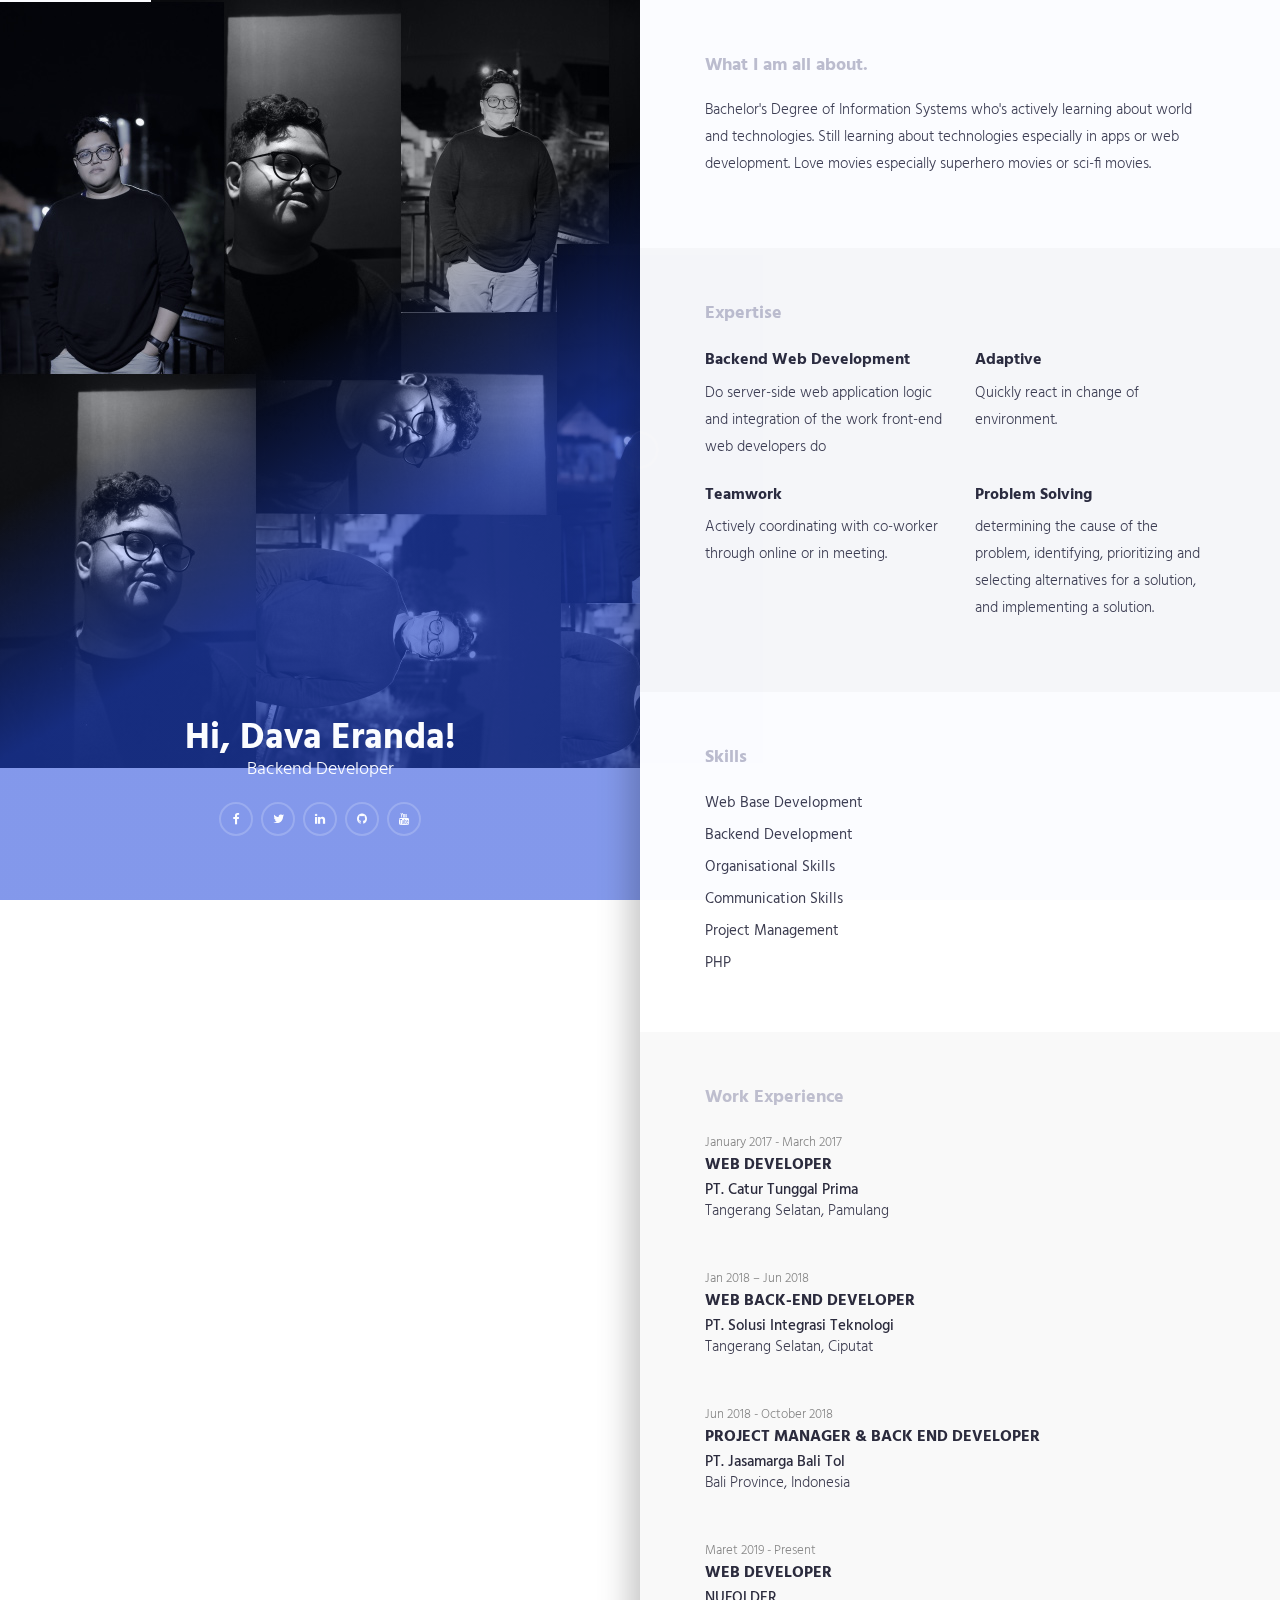
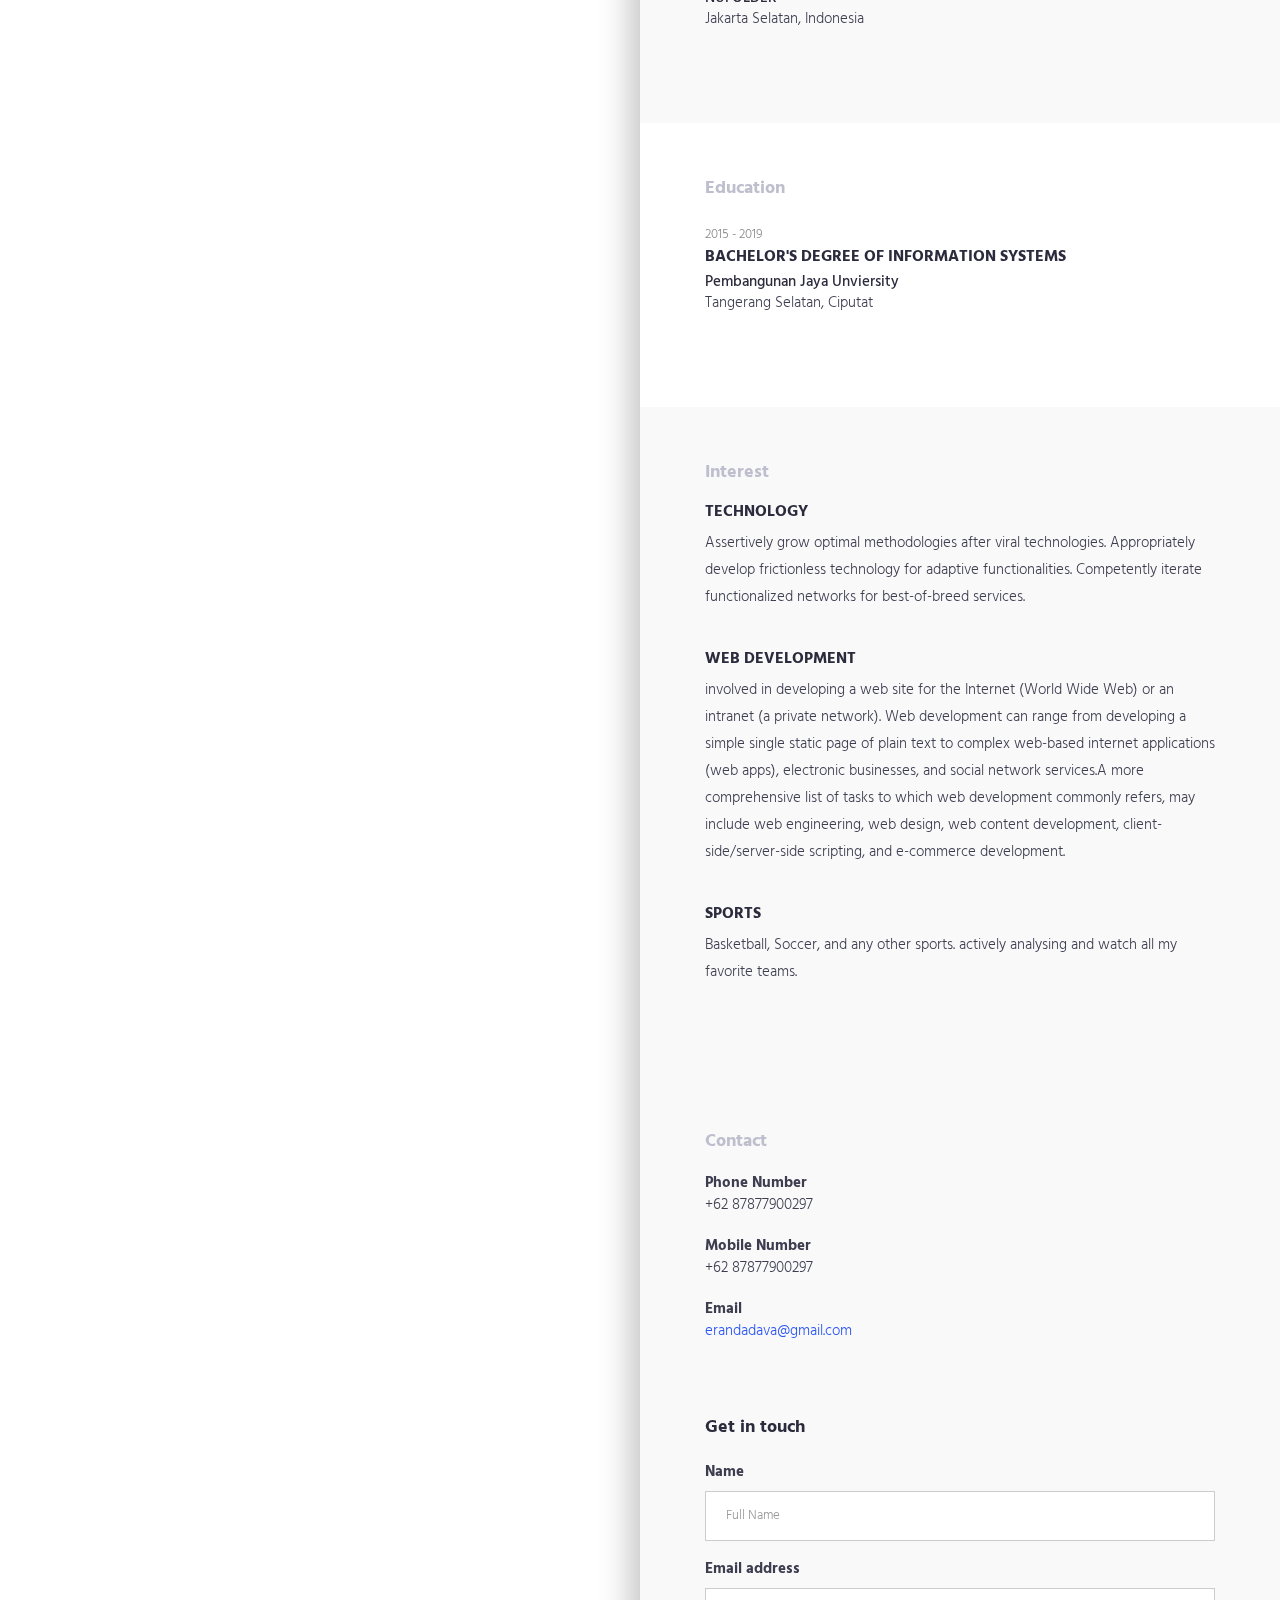
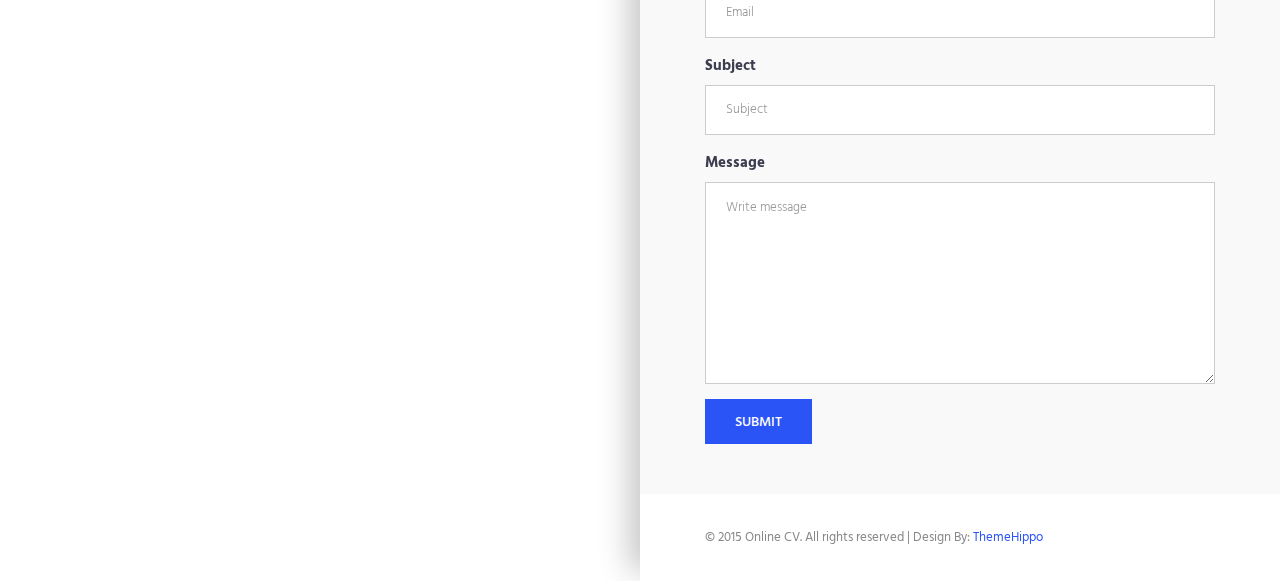
<file: HTML/onlinecv/index.html>
<!DOCTYPE html>
<html>
<head>
    <meta charset="utf-8">
    <meta http-equiv="X-UA-Compatible" content="IE=edge">
    <meta name="viewport" content="width=device-width, initial-scale=1">
    <!-- The above 3 meta tags *must* come first in the head; any other head content must come *after* these tags -->
    <title>Dava Eranda website</title>

    <!-- favicon -->
    <link href="" rel=icon>

    <!-- web-fonts -->
    <link href="https://fonts.googleapis.com/css?family=Hind:300,400,500,600,700" rel="stylesheet">

    <!-- font-awesome -->
    <link href="css/font-awesome.min.css" rel="stylesheet">

    <!-- Bootstrap -->
    <link href="css/bootstrap.min.css" rel="stylesheet">

    <!-- Style CSS -->
    <link href="css/style.css" rel="stylesheet">

    <!-- HTML5 shim and Respond.js for IE8 support of HTML5 elements and media queries -->
    <!-- WARNING: Respond.js doesn't work if you view the page via file:// -->
    <!--[if lt IE 9]>
    <script src="https://oss.maxcdn.com/html5shiv/3.7.2/html5shiv.min.js"></script>
    <script src="https://oss.maxcdn.com/respond/1.4.2/respond.min.js"></script>
    <![endif]-->
</head>
<body id="page-top" data-spy="scroll" data-target=".navbar">
<div id="main-wrapper">
<!-- Page Preloader -->
<div id="preloader">
    <div id="status">
        <div class="status-mes"></div>
    </div>
</div>

<div class="columns-block">
<div class="left-col-block blocks">
    <header class="header">
        <div class="content text-center">
            <h1>Hi, Dava Eranda!</h1>

            <p class="lead">Backend Developer</p>
            <ul class="social-icon">
                <li><a href="www.facebook.com/eranda8"><i class="fa fa-facebook" aria-hidden="true"></i></a></li>
                <li><a href="#"><i class="fa fa-twitter" aria-hidden="true"></i></a></li>
                <li><a href="#"><i class="fa fa-linkedin" aria-hidden="true"></i></a></li>
                <li><a href="#"><i class="fa fa-github" aria-hidden="true"></i></a></li>
                <li><a href="#"><i class="fa fa-youtube" aria-hidden="true"></i></a></li>
            </ul>
        </div>
        <div class="profile-img"><img src="img/DA.jpg" alt=""></div>
    </header>
    <!-- .header-->
</div>


<div class="right-col-block blocks">
<section class="intro section-wrapper">
    <div class="container-fluid">
        <div class="row">
            <div class="col-md-12">
                <div class="section-title">
                    <h2>What I am all about.</h2>
                </div>
            </div>
            <div class="col-md-12">
                <p>
                    Bachelor's Degree of Information Systems who's actively learning about world and technologies.
                    Still learning about technologies especially in apps or web development.
                    Love movies especially superhero movies or sci-fi movies. 
                </p>
            </div>
        </div>
    </div>
</section>


<section class="expertise-wrapper section-wrapper gray-bg">
    <div class="container-fluid">
        <div class="row">
            <div class="col-md-12">
                <div class="section-title">
                    <h2>Expertise</h2>
                </div>
            </div>
        </div>
        <!-- .row -->

        <div class="row">
            <div class="col-md-6">
                <div class="expertise-item">
                    <h3>Backend Web Development</h3>

                    <p>
                       Do server-side web application logic and integration of the work front-end web developers do 
                    </p>
                </div>
            </div>
            <div class="col-md-6">
                <div class="expertise-item">
                    <h3>Adaptive</h3>

                    <p>
                        Quickly react in change of environment.
                    </p>
                </div>
            </div>
        </div>
        <!-- .row -->
        <div class="row">
            <div class="col-md-6">
                <div class="expertise-item">
                    <h3>Teamwork</h3>

                    <p>
                       Actively coordinating with co-worker through online or in meeting.
                    </p>
                </div>
            </div>

            <div class="col-md-6">
                <div class="expertise-item">
                    <h3>Problem Solving</h3>

                    <p>
                        determining the cause of the problem, identifying, prioritizing and selecting alternatives for a solution, and implementing a solution. </p>
                </div>
            </div>
        </div>
        <!-- .row -->
    </div>
    <!--.container-fluid-->
</section>
<!-- .expertise-wrapper -->

<section class="section-wrapper skills-wrapper">
    <div class="container-fluid">
        <div class="row">
            <div class="col-md-12">
                <div class="section-title">
                    <h2>Skills</h2>
                </div>
            </div>
        </div>
        <!--.row-->
        <div class="row">
            <div class="col-md-12">
                <div class="progress-wrapper">

                    <div class="progress-item">
                        <span class="progress-title">Web Base Development</span>

                        <!-- <div class="progress">
                            <div class="progress-bar" role="progressbar" aria-valuenow="62" aria-valuemin="0"
                                 aria-valuemax="100" style="width: 62%"><span class="progress-percent"> 62%</span>
                            </div>
                        </div> -->
                        <!-- .progress -->
                    </div>
                    <!-- .skill-progress -->


                    <div class="progress-item">
                        <span class="progress-title">Backend Development</span>

                        <!-- <div class="progress">
                            <div class="progress-bar" role="progressbar" aria-valuenow="90" aria-valuemin="0"
                                 aria-valuemax="100" style="width: 90%"><span class="progress-percent"> 90%</span>
                            </div>
                        </div> -->
                        <!-- /.progress -->
                    </div>
                    <!-- /.skill-progress -->


                    <div class="progress-item">
                        <span class="progress-title">Organisational Skills</span>

                        <!-- <div class="progress">
                            <div class="progress-bar" role="progressbar" aria-valuenow="75" aria-valuemin="0"
                                 aria-valuemax="100" style="width: 75%;"><span class="progress-percent"> 75%</span>
                            </div>
                        </div> -->
                        <!-- /.progress -->
                    </div>
                    <!-- /.skill-progress -->

                    <div class="progress-item">
                        <span class="progress-title">Communication Skills</span>

                        <!-- <div class="progress">
                            <div class="progress-bar" role="progressbar" aria-valuenow="55" aria-valuemin="0"
                                 aria-valuemax="100" style="width: 55%;"><span class="progress-percent"> 55%</span>
                            </div>
                        </div> -->
                        <!-- /.progress -->
                    </div>
                    <!-- /.skill-progress -->
                    <div class="progress-item">
                        <span class="progress-title">Project Management</span>

                        <!-- <div class="progress">
                            <div class="progress-bar" role="progressbar" aria-valuenow="55" aria-valuemin="0"
                                 aria-valuemax="100" style="width: 80%;"><span class="progress-percent"> 80%</span>
                            </div>
                        </div> -->
                        <!-- .progress -->
                    </div>
                    <!-- .skill-progress -->
                    <div class="progress-item">
                        <span class="progress-title">PHP</span>

                        <!-- <div class="progress">
                            <div class="progress-bar" role="progressbar" aria-valuenow="55" aria-valuemin="0"
                                 aria-valuemax="100" style="width: 80%;"><span class="progress-percent"> 80%</span>
                            </div>
                        </div> -->
                        <!-- .progress -->
                    </div>
                    <!-- .skill-progress -->

                </div>
                <!-- /.progress-wrapper -->
            </div>
        </div>
        <!--.row -->
    </div>
    <!-- .container-fluid -->
</section>
<!-- .skills-wrapper -->

<section class="section-wrapper section-experience gray-bg">
    <div class="container-fluid">
        <div class="row">
            <div class="col-md-12">
                <div class="section-title"><h2>Work Experience</h2></div>
            </div>
        </div>
        <!--.row-->
        <div class="row">
            <div class="col-md-12">
                <div class="content-item">
                    <small>January 2017 - March 2017</small>
                    <h3>Web Developer</h3>
                    <h4>PT. Catur Tunggal Prima</h4>

                    <p>Tangerang Selatan, Pamulang</p>
                </div>
                <!-- .experience-item -->
                <div class="content-item">
                    <small>Jan 2018 – Jun 2018</small>
                    <h3>Web Back-end Developer</h3>
                    <h4>PT. Solusi Integrasi Teknologi</h4>

                    <p>Tangerang Selatan, Ciputat</p>
                </div>
                <!-- .experience-item -->
                <div class="content-item">
                    <small>Jun 2018 - October 2018</small>
                    <h3>Project Manager & Back End Developer </h3>
                    <h4>PT. Jasamarga Bali Tol</h4>

                    <p>Bali Province, Indonesia</p>
                </div>
                <!-- .experience-item -->
                <div class="content-item">
                    <small>Maret 2019 - Present</small>
                    <h3>Web Developer </h3>
                    <h4>NUFOLDER</h4>

                    <p>Jakarta Selatan, Indonesia</p>
                </div>
            </div>
        </div>
        <!--.row-->
    </div>
    <!-- .container-fluid -->

</section>
<!-- .section-experience -->

<section class="section-wrapper section-education">
    <div class="container-fluid">
        <div class="row">
            <div class="col-md-12">
                <div class="section-title"><h2>Education</h2></div>
            </div>
        </div>
        <!--.row-->
        <div class="row">
            <div class="col-md-12">
                <div class="content-item">
                    <small>2015 - 2019</small>
                    <h3>Bachelor's Degree of Information Systems</h3>
                    <h4>Pembangunan Jaya Unviersity</h4>

                    <p>Tangerang Selatan, Ciputat</p>
                </div>
                <!-- .experience-item -->
                <!-- <div class="content-item">
                    <small>2007 - 2010</small>
                    <h3>Business marketing course</h3>
                    <h4>Royal Academy of Business</h4>

                    <p>United Kingdom, London</p>
                </div>
                <!-- .experience-item -->
                <!-- <div class="content-item">
                    <small>2002 - 2006</small>
                    <h3>BA (Hons) Design</h3>
                    <h4>University of Michigan</h4>

                    <p>United Kingdom, London</p>
                </div> --> 
                <!-- .experience-item -->
            </div>
        </div>
        <!--.row-->
    </div>
    <!-- .container-fluid -->

</section>
<!-- .section-education -->

<section class="section-wrapper section-interest gray-bg">
    <div class="container-fluid">
        <div class="row">
            <div class="col-md-12">
                <div class="section-title">
                    <h2>Interest</h2>
                </div>
            </div>
        </div>


        <div class="row">
            <div class="col-md-12">
                <div class="content-item">
                    <h3>Technology</h3>

                    <p>Assertively grow optimal methodologies after viral technologies. Appropriately develop
                        frictionless technology for adaptive functionalities. Competently iterate functionalized
                        networks for best-of-breed services.</p>
                </div>
                <div class="content-item">
                    <h3>Web Development</h3>

                    <p>involved in developing a web site for the Internet (World Wide Web) or an intranet (a private network). 
                        Web development can range from developing a simple single static page of plain text to complex web-based internet applications (web apps),
                        electronic businesses, and social network services.A more comprehensive list of tasks to which web development commonly refers, may include web engineering, web design, 
                         web content development, client-side/server-side scripting, and e-commerce development.</p>

                </div>
                <div class="content-item">
                    <h3>Sports</h3>
                    
                    <p>Basketball, Soccer, and any other sports. actively analysing and watch all my favorite teams.</p>

                </div>
            </div>
        </div>
        

    </div>
</section>
<!-- .section-publications -->

<!-- portfolio -->

<!-- .portfolio -->

<section class="section-contact section-wrapper gray-bg">
    <div class="container-fluid">
        <div class="row">
            <div class="col-md-12">
                <div class="section-title">
                    <h2>Contact</h2>
                </div>
            </div>
        </div>
        <!--.row-->
        <div class="row">
            <div class="col-md-12">
                <!-- <address>
                    <strong>Address</strong><br>
                    1355 Market Street, Suite 900<br>
                    San Francisco, CA 94103
                </address> -->
                <address>
                    <strong>Phone Number</strong><br>
                    +62 87877900297
                </address>

                <address>
                    <strong>Mobile Number</strong><br>
                    +62 87877900297
                </address>
                <address>
                    <strong>Email</strong><br>
                    <a href="mailto:erandadava@gmail.com">erandadava@gmail.com</a>
                </address>
            </div>
        </div>
        <!--.row-->
        <div class="row">
            <div class="col-md-12">
                <div class="feedback-form">
                    <h2>Get in touch</h2>

                    <form id="contactForm" action="sendemail.php" method="POST">
                        <div class="form-group">
                            <label for="InputName">Name</label>
                            <input type="text" name="name" required="" class="form-control" id="InputName"
                                   placeholder="Full Name">
                        </div>
                        <div class="form-group">
                            <label for="InputEmail">Email address</label>
                            <input type="email" name="email" required="" class="form-control" id="InputEmail"
                                   placeholder="Email">
                        </div>
                        <div class="form-group">
                            <label for="InputSubject">Subject</label>
                            <input type="text" name="subject" class="form-control" id="InputSubject"
                                   placeholder="Subject">
                        </div>
                        <div class="form-group">
                            <label for="message-text" class="control-label">Message</label>
                            <textarea class="form-control" rows="4" required="" name="message" id="message-text"
                                      placeholder="Write message"></textarea>
                        </div>

                        <button type="submit" class="btn btn-primary">Submit</button>
                    </form>
                </div>
                <!-- .feedback-form -->


            </div>
        </div>
    </div>
    <!--.container-fluid-->
</section>
<!--.section-contact-->

<footer class="footer">
    <div class="copyright-section">
        <div class="container-fluid">
            <div class="row">
                <div class="col-md-12">
                    <div class="copytext">&copy; 2015 Online CV. All rights reserved | Design By: <a
                            href="https://themehippo.com">ThemeHippo</a></div>
                </div>
            </div>
            <!--.row-->
        </div>
        <!-- .container-fluid -->
    </div>
    <!-- .copyright-section -->
</footer>
<!-- .footer -->
</div>
<!-- .right-col-block -->
</div>
<!-- .columns-block -->
</div>
<!-- #main-wrapper -->

<!-- jquery -->
<script src="js/jquery-2.1.4.min.js"></script>

<!-- Bootstrap -->
<script src="js/bootstrap.min.js"></script>
<script src="js/scripts.js"></script>
</body>
</html>
</file>
<file: css/style.css>
/*
Template Name: Online CV
Description: HTML5 / CSS3 One Page
Version: 1.0
Author: themehippo.com
*/

/*------------------------------------------------------------------
# [Color codes]

# Body  (text): #3a4750
# Heading Color #444444
# Theme Color (link color) #82b541
# Mid grey (sub header) #f4f4f4
# Background Color #ffffff
# -------------------------------------------------------------------*/

body {
    font-family : 'Hind', sans-serif;
    font-size   : 15px;
    line-height : 1.8em;
    color       : #3d3d50;
    font-weight : 300;
    background  : #ffffff;
    }

/* --------------------------------------
 * Global Typography
 *------------------------------------------*/

h1, h2, h3, h4, h5, h6 {
    margin : 0 0 15px;
    color  : #2b2b3d;
    }

h1 {
    font-size   : 26px;
    line-height : 1.8em;
    font-weight : 700;
    }

h2 {
    font-size   : 18px;
    line-height : 1.8em;
    font-weight : 700;
    }

h3 {
    font-size   : 16px;
    line-height : 1.8em;
    font-weight : 500;
    }

h4 {
    font-size   : 15px;
    line-height : 1.8em;
    font-weight : 500;
    }

h5 {
    font-size   : 15px;
    line-height : 1.5em;
    font-weight : 500;
    }

h6 {
    font-size   : 15px;
    line-height : 1.5em;
    }

/* --------------------------------------
 * LINK STYLE
 *------------------------------------------*/
a {
    color              : #2a54f5;
    text-decoration    : none;
    -webkit-transition : all 0.3s ease 0s;
    -moz-transition    : all 0.3s ease 0s;
    -o-transition      : all 0.3s ease 0s;
    transition         : all 0.3s ease 0s;
    }

a,
a:active,
a:focus,
a:active {
    text-decoration : none;
    outline         : none
    }

a:hover,
a:focus {
    text-decoration : none;
    color           : #2a54f5;
    }

p {
    margin-bottom : 20px;
    }

ul {
    margin     : 0;
    padding    : 0;
    list-style : none;
    }

/*------------------
 * Button Style
 *------------------*/
.btn {
    padding        : 14px 30px 11px;
    margin-bottom  : 0;
    font-size      : 14px;
    font-weight    : 500;
    border-radius  : 0;
    border         : 0;
    text-transform : uppercase;
    }

.btn-lg {
    font-weight : 700;
    font-size   : 24px;
    padding     : 15px 30px;
    }

/*btn-primary*/
.btn-primary {
    background-color : #2a54f5;
    }

.btn-primary:hover,
.btn-primary:focus,
.btn-primary:active:focus {
    background : #1e3eb5;
    }

/*btn-default*/
.btn-default {
    color            : #2a54f5;
    background-color : transparent;
    border           : 2px solid #2a54f5;
    }

.btn-default:hover,
.btn-default:focus,
.btn-default:active:focus {
    background   : #2a54f5;
    color        : #ffffff;
    border-color : #2a54f5;
    }

button:focus,
.btn:focus,
.btn:active:focus {
    outline : none;
    }

/* --------------------
 * Column Block
 * -------------------*/

.columns-block {
    flex-wrap         : wrap;
    display           : -webkit-box;
    display           : -moz-box;
    display           : -ms-flexbox;
    display           : -webkit-flex;
    display           : flex;
    -webkit-flex-flow : row wrap;
    justify-content   : space-around;
    }

.blocks {
    box-sizing : border-box;
    }

.left-col-block {
    width      : 50%;
    text-align : center;
    overflow   : hidden;
    position   : fixed;
    left       : 0;
    }

.right-col-block {
    width      : 50%;
    position   : absolute;
    right      : 0;
    box-shadow : -10px -10px 30px rgba(0, 0, 0, 0.23);
    }

@media (max-width : 600px) {
    .left-col-block {
        width    : 100%;
        position : relative;
        }

    .right-col-block {
        width      : 100%;
        position   : relative;
        box-shadow : none;
        }
    }

/* --------------------
 * Section Background
 * -------------------*/

.gray-bg {
    background-color : #f9f9f9;
    }

/* --------------------
 *  main Wrapper
 * -------------------*/
#main-wrapper {
    background : #ffffff;
    overflow   : hidden;
    }

/*-------------------
 * Section Wrapper
 *-------------------*/
.section-wrapper {
    padding : 50px;
    }

@media (max-width : 480px) {
    .section-wrapper {
        padding : 30px 20px;
        }
    }

/*---------------------------
* Section Title
*---------------------------*/
.section-title {
    margin-bottom : 15px;
    }

.section-title h2 {
    margin-bottom : 5px;
    color         : #bebece;
    }

/*-----------------------------
 * NAVIGATION & HEADER STYLE
 *-------------------------------*/

.header {
    padding        : 0;
    margin         : 0;
    height         : 100vh;
    vertical-align : middle;
    position       : relative;
    }

.header .profile-img {
    position            : absolute;
    top                 : 0;
    left                : 0;
    z-index             : -1;
    width               : 100%;
    height              : 100%;
    background-image    : url(../img/img-profile.jpg);
    background-size     : cover;
    background-position : center top;
    }

.header .profile-img:before {
    content    : "";
    position   : absolute;
    left       : 0;
    top        : 0;
    right      : 0;
    bottom     : 0;
    background : linear-gradient(
            -30deg,
            /* rgba(42, 84, 245, 0.5) 0%, */
            /* rgba(42, 84, 245, 0.5) 40%, */
            transparent 60%,
            transparent 100%
    );

    }

.header .content {
    position : absolute;
    bottom   : 0;
    left     : 0;
    right    : 0;
    width    : 100%;
    margin   : 0 auto;
    padding  : 10%;
    }

.header .content h1 {
    font-size   : 36px;
    color       : #ffffff;
    line-height : 1;
    margin      : 0;
    }

.header .content p {
    font-size : 18px;
    color     : #ffffff;
    }

.header .btn {
    margin-top : 40px;
    }

.header .content .social-icon {
    margin  : 0;
    padding : 0;
    display : block;
    }

.header .content .social-icon li {
    display : inline-block;
    margin  : 0 2px;
    }

.header .content .social-icon li a {
    display       : block;
    font-size     : 12px;
    color         : #ffffff;
    width         : 34px;
    height        : 34px;
    line-height   : 33px;
    text-align    : center;
    border-radius : 100%;
    border        : 2px solid rgba(255, 255, 255, .2);
    }

.header .content .social-icon li a:hover {
    border-color : #ffffff;
    }

@media (max-width : 600px) {
    .header .profile-img {
        z-index : 1;
        }

    .header .content {
        z-index : 2;
        }
    }

/*-------------------
 * Intro
 *-------------------*/

.intro {
    }

/*-------------------
 * Expertise
 *-------------------*/
.expertise-item {
    margin-bottom : 20px;
    }

.expertise-item h3 {
    margin-bottom : 5px;
    font-weight   : 700;
    }

/*-------------------
 * Skills Progressbar
 *-------------------*/

.progress-item {
    position : relative;
    }

.progress-item .progress-title {
    font-size     : 15px;
    font-weight   : 400;
    display       : inline-block;
    margin-bottom : 5px;
    }

.progress-item .progress {
    height        : 4px;
    box-shadow    : none;
    border-radius : 5px;
    }

.progress-item .progress-bar {
    background-color : #2a54f5;
    box-shadow       : none;
    text-align       : right;
    }

.progress-item .progress-percent {
    font-size        : 10px;
    background-color : #313131;
    position         : absolute;
    top              : 5px;
    padding          : 0 8px;
    border-radius    : 3px;
    }

.progress-item .progress-percent::before {
    content      : "";
    position     : absolute;
    left         : 0;
    bottom       : -4px;
    border-top   : 6px solid #313131;
    border-right : 8px solid transparent;
    }

/*-------------------
 * Portfolio
 *-------------------*/

.portfolio-item {
    position      : relative;
    display       : block;
    margin-bottom : 30px;
    }

.portfolio-item .portfolio-thumb img {
    height    : auto;
    display   : block;
    max-width : 100%;
    }

.portfolio-item .portfolio-info {
    position   : absolute;
    bottom     : 0;
    padding    : 30px 15px 5px;
    width      : 100%;
    background : -webkit-linear-gradient(
            top,
            transparent 0%,
            rgba(0, 0, 0, 0.5) 100%
    );
    }

.portfolio-item .portfolio-info h3 {
    margin      : 0;
    line-height : 1;
    color       : #ffffff;
    }

.portfolio-item .portfolio-info small {
    color : #ffffff;
    }

.portfolio-item:hover .portfolio-info {
    background : -webkit-linear-gradient(
            top,
            transparent 0%,
            rgba(42, 84, 245, 0.5) 100%
    );
    }

/*-------------------
 * Content Item
 *-------------------*/

.content-item {
    margin-bottom : 40px;
    }

.content-item h3 {
    margin         : 0 0 10px;
    line-height    : 1;
    font-weight    : bold;
    text-transform : uppercase;
    }

.content-item h4 {
    margin      : 0;
    line-height : 1;
    }

.content-item small {
    color : #888888;
    }

/*-------------------
 * Contact
 *-------------------*/

.feedback-form {
    margin-top : 50px;
    }

/*-------------------
 * Form Style
 *-------------------*/
.form-control {
    height        : 50px;
    padding       : 0 20px;
    font-size     : 13px;
    line-height   : 50px;
    color         : #969595;
    border        : 1px solid #cccccc;
    border-radius : 0;
    box-shadow    : none;
    box-sizing    : border-box;
    }

.form-control:focus,
.form-control:active {
    box-shadow : none;
    }

/* --------------------------------------------
 *   Footer
 *---------------------------------------------- */

/* Copyright */

.footer {
    padding : 30px 50px;
    }

.footer .copyright-section {
    font-size : 13px;
    color     : #888888;

    }

.footer .copyright-section .copytext {
    font-weight : 400;
    display     : block;
    }

@media (max-width : 480px) {
    .footer {
        padding : 10px 20px;
        }
    }

/* ====================
 * Preloader
 * ====================*/
#preloader {
    background : #2a54f5;
    bottom     : 0;
    left       : 0;
    position   : fixed;
    right      : 0;
    top        : 0;
    z-index    : 9999;
    }

#status,
.status-mes {
    background-image    : url(../img/puff.svg);
    background-position : center;
    background-repeat   : no-repeat;
    height              : 200px;
    left                : 50%;
    margin              : -100px 0 0 -100px;
    position            : absolute;
    top                 : 50%;
    width               : 200px;
    }

.status-mes {
    background : none;
    left       : 0;
    margin     : 0;
    text-align : center;
    top        : 65%;
    }
</file>
<file: documentation/assets/css/documenter_style.css>
/*!
 * Documenter 2.0
 * http://rxa.li/documenter
 *
 * Copyright 2011, Xaver Birsak
 * http://revaxarts.com
 *
 */
html,body,div,span,applet,object,iframe,h1,h2,h3,h4,h5,h6,p,blockquote,a,abbr,acronym,address,big,cite,code,del,dfn,em,font,img,ins,kbd,q,s,samp,small,strike,strong,sub,sup,tt,var,dl,dt,dd,ol,ul,li,fieldset,form,label,legend,table,caption,tbody,tfoot,thead,tr,th,td{
	margin:0;
	padding:0;
	border:0;
	outline:0;
	font-weight:inherit;
	font-style:inherit;
	font-size:100%;
	font-family:inherit;
	vertical-align:baseline;
}
html { 
	font-size:101%;
	font-family:Arial,verdana,arial,sans-serif;
	font-size:12px;
	-webkit-text-size-adjust:none;
	color:#6F6F6F;
	background-color:#efefef;
}
body{
	min-height:100%;
	height:auto;
	width:100%;
}
footer, header, section {
	display:block;
}
a{ color:#6F6F6F; text-decoration:none; cursor:pointer; }
a:hover { text-decoration:underline }
p, ul, ol{
	margin:18px 0;
	line-height:1.5em;
}
li{
	list-style:none;
}
li.placeholder{
	height:70px;
	width:100%;
	font-size:16px;
}
hr { 
	display:block;
	height:0px;
	line-height:0px;
	border:0;
	border-top:1px solid #ddd;
	border-bottom:1px solid #aaa;
	margin:16px 0;
	padding:0;
	clear:both;
	float:none;
}
hr.notop{
	margin-top:0;
}
strong{
	font-weight:700;
}
#documenter_buttons{
	position:absolute;
	right:10px;
	margin-top:-30px;
}
.btn{
	cursor:pointer;
	width:auto;
	padding:7px 7px 8px;
	border-radius:3px;
	border:1px solid #ccc;
}
.btn:hover{
	border:1px solid #B1B4B0;
	box-shadow:0px 2px 2px rgba(0,0,0,0.1);
	-moz-box-shadow:0px 2px 2px rgba(0,0,0,0.1);
	-webkit-box-shadow:0px 2px 2px rgba(0,0,0,0.1);
	text-decoration:none;
}
.btn:active{
	border:1px solid #B1B4B0;
	box-shadow:inset 0px 2px 2px rgba(0,0,0,0.1);
	-moz-box-shadow:inset 0px 2px 2px rgba(0,0,0,0.1);
	-webkit-box-shadow:inset 0px 2px 2px rgba(0,0,0,0.1);
	background-color:#eee;
}

#documenter_content{
	position:absolute;
	right:18px;
	left:218px;
	padding-left:10px;
	padding-bottom:800px;
	min-height:100%;
	height:auto;
	z-index:1;
}
#documenter_sidebar{
	-moz-box-shadow:0 0 6px rgba(3,3,3,0.6);
	-webkit-box-shadow:0 0 6px rgba(3,3,3,0.6);
	box-shadow:0 0 6px rgba(3,3,3,0.6);
	position:fixed;
	left:0;
	width:200px;
	height:100%;
	min-height:100%;
	z-index:100;
}
#documenter_sidebar a{
	position:relative;
	z-index:100;
}
img{
	border:0;
}
#documenter_copyright{
	position:absolute;
	bottom:10px;
	font-size:10px;
	right:15px;
	width:200px;
	text-align:right;
	z-index:1
}
noscript{
	display:block;
	position:absolute;
	top:238px;
	margin:0 auto;
	width:800px;
	bottom:0;
	z-index:20;
}
noscript p{
	width:800px;
	font-size:20px;
	padding-top:20px;
	margin:0 auto;
	color:#4D4D4D;
}
.small{
	font-size:10px;
	letter-spacing:0;
}

/*----------------------------------------------------------------------*/
/* Sidebar
/*----------------------------------------------------------------------*/

#documenter_sidebar #documenter_logo{
	display:block;
	height:20%;
	max-height:200px;
	min-height:70px;
	width:200px;
	background-position:center center;
	background-repeat:no-repeat;
}
#documenter_sidebar ul{
	font-size:12px;
	font-weight:700;
	min-height:150px;
	height:75%;
	overflow:auto;
}

#documenter_sidebar ul li{
	text-align:right;
	padding:0;
}
#documenter_sidebar ul a{
	display:block;
	border-top:1px solid #ddd;
	border-bottom:1px solid #aaa;
	padding:6px 15px 7px 0;
	text-align:right;
}
#documenter_sidebar ul a:hover,#documenter_sidebar ul a.current{
	-webkit-text-shadow:none;
	-moz-text-shadow:none;
	text-shadow:none;
	text-decoration:none;
}
#documenter_sidebar ul li ul{
	border-top:0;
	font-size:10px;
	min-height:10px;
	height:auto;
	overflow:auto;
	margin:0;
	display:none;
}
#documenter_sidebar ul li ul li a{
	display:block;
	padding:4px 15px 5px 0;
	text-align:right;
}

/*----------------------------------------------------------------------*/
/* Content
/*----------------------------------------------------------------------*/

#documenter_cover{
	position:relative;
	height:800px;
	padding-top:200px !important;
}
#documenter_cover li{
	list-style:none !important;
	margin-left:0 !important;
}
#documenter_cover p{
	width:500px;
}
#documenter_content section{
	padding-top:70px;
}
#documenter_content h1{
	font-size:30px;
	font-weight:700;
}
#documenter_content h2{
	font-size:20px;
	margin-bottom:18px;
	font-weight:100;
}
#documenter_content h3{
	font-size:26px;
	margin:18px 0 0;
	font-weight:100;
}
#documenter_content h4{
	font-size:20px;
	margin:18px 0;
	font-weight:100;
}
#documenter_content h5{
	font-size:16px;
	margin:18px 0;
	font-weight:100;
}
#documenter_content h6{
	font-size:14px;
	margin:18px 0;
	font-weight:100;
}
#documenter_content p{
	margin:18px 0;
}
#documenter_content ol li{
	list-style:decimal;
	margin-left:36px;
}
#documenter_content ul li{
	list-style:square;
	margin-left:36px;
}
#documenter_content dl{
}
#documenter_content dl dt{
	padding-top:12px;
	font-weight:700;
	font-size:14px;
}
#documenter_content dl dd{
	padding-top:3px;
	margin-left:18px;
}
#documenter_content table{
	border-collapse:collapse;
}
#documenter_content table th{
	font-weight:700;
}
#documenter_content table th, #documenter_content table td{
	padding:3px;
	text-align:left;
}
#documenter_content code{
	font-family:"Courier New", Courier, monospace;
	font-size:12px;
}
#documenter_content .warning{
	padding:10px 10px 10px 30px;
	border:1px solid #D5D458;
	background-color:#F0FEB1;
	background-image:url(img/warning.png);
	background-repeat:no-repeat;
	background-position: 8px 11px;
}
#documenter_content .info{
	padding:10px 10px 10px 30px;
	border:1px solid #6AB3FF;
	background-color:#A3D0FF;
	background-image:url(img/info.png);
	background-repeat:no-repeat;
	background-position: 8px 11px;
}
#documenter_content div.alert {
  padding: 8px 35px 8px 14px;
  text-shadow: 0 1px 0 rgba(255, 255, 255, 0.5);
  background-color: #fcf8e3;
  border: 1px solid #fbeed5;
  -webkit-border-radius: 4px;
  -moz-border-radius: 4px;
  border-radius: 4px;
}
#documenter_content div.alert-success,#documenter_content  div.alert-success div.alert-heading {
  color: #468847;
}
#documenter_content div.alert-danger,#documenter_content  div.alert-error {
  background-color: #f2dede;
  border-color: #eed3d7;
}
#documenter_content div.alert-danger,
#documenter_content div.alert-error,
#documenter_content div.alert-danger div.alert-heading,
#documenter_content div.alert-error div.alert-heading {
  color: #b94a48;
}
#documenter_content div.alert-info {
  background-color: #d9edf7;
  border-color: #bce8f1;
}
#documenter_content div.alert-info,#documenter_content  div.alert-info div.alert-heading {
  color: #3a87ad;
}
#documenter_content div.alert-block {
  padding-top: 14px;
  padding-bottom: 14px;
}
#documenter_content div.alert-block > p,#documenter_content  div.alert-block > ul {
  margin-bottom: 0;
}
#documenter_content div.alert-block p + p {
  margin-top: 5px;
}





/*----------------------------------------------------------------------*/
/* Print Styles
/*----------------------------------------------------------------------*/

@media print {
	 * { background: transparent !important; color: black !important; text-shadow: none !important; filter:none !important;
	-ms-filter: none !important; } /* Black prints faster: sanbeiji.com/archives/953 */
	a, a:visited { color: #444 !important; text-decoration: underline; }
	a[href]:after { content: " (" attr(href) ")"; }
	abbr[title]:after { content: " (" attr(title) ")"; }
	.ir a:after, a[href^="javascript:"]:after, a[href^="#"]:after { content: ""; }  /* Don't show links for images, or javascript/internal links */
	pre, blockquote { border: 1px solid #999; page-break-inside: avoid; }
	thead { display: table-header-group; } /* css-discuss.incutio.com/wiki/Printing_Tables */
	tr, img { page-break-inside: avoid; }
	@page { margin: 0.5cm; }
	p, h2, h3 { orphans: 3; widows: 3; }
	h2, h3{ page-break-after: avoid; }
	hr { border-top:1px solid #000 !important;border-bottom:0 !important; }
	
	#documenter_sidebar{
		-moz-box-shadow:none;
		-webkit-box-shadow:none;
		box-shadow:none;
		position:absolute;
		left:10px;
		top:0;
		width:100%;
		margin-top:500px;
	}
	#documenter_sidebar ul:before { content: "Table of Contents"; }
	
	#documenter_sidebar ul{
		border:0 !important;
	}
	#documenter_sidebar ul li{
		border:0 !important;
		text-align:left;
	}
	#documenter_sidebar ul li a{
		border:0 !important;
		text-align:left;
		padding:4px;
	}
	#documenter_sidebar ul li a:hover{
		border:0 !important;
	}
	#documenter_sidebar #documenter_logo{
		display:none;
	}
	#documenter_sidebar #documenter_copyright{
		display:none;
	}
	#documenter_content{
		left:10px;
	}
	#documenter_cover{
		margin-bottom:300px;
	}
	#documenter_content .warning{
		background-image:url(img/warning.png) !important;
		background-repeat:no-repeat !important;
		background-position: 8px 11px !important;
	}
	#documenter_content .info{
		background-image:url(img/info.png) !important;
		background-repeat:no-repeat !important;
		background-position: 8px 11px !important;
	}
}
</file>
<file: HTML/onlinecv/css/style.css>
/*
Template Name: Online CV
Description: HTML5 / CSS3 One Page
Version: 1.0
Author: themehippo.com
*/

/*------------------------------------------------------------------
# [Color codes]

# Body  (text): #3a4750
# Heading Color #444444
# Theme Color (link color) #82b541
# Mid grey (sub header) #f4f4f4
# Background Color #ffffff
# -------------------------------------------------------------------*/

body {
    font-family : 'Hind', sans-serif;
    font-size   : 15px;
    line-height : 1.8em;
    color       : #3d3d50;
    font-weight : 300;
    background  : #ffffff;
    }

/* --------------------------------------
 * Global Typography
 *------------------------------------------*/

h1, h2, h3, h4, h5, h6 {
    margin : 0 0 15px;
    color  : #2b2b3d;
    }

h1 {
    font-size   : 26px;
    line-height : 1.8em;
    font-weight : 700;
    }

h2 {
    font-size   : 18px;
    line-height : 1.8em;
    font-weight : 700;
    }

h3 {
    font-size   : 16px;
    line-height : 1.8em;
    font-weight : 500;
    }

h4 {
    font-size   : 15px;
    line-height : 1.8em;
    font-weight : 500;
    }

h5 {
    font-size   : 15px;
    line-height : 1.5em;
    font-weight : 500;
    }

h6 {
    font-size   : 15px;
    line-height : 1.5em;
    }

/* --------------------------------------
 * LINK STYLE
 *------------------------------------------*/
a {
    color              : #2a54f5;
    text-decoration    : none;
    -webkit-transition : all 0.3s ease 0s;
    -moz-transition    : all 0.3s ease 0s;
    -o-transition      : all 0.3s ease 0s;
    transition         : all 0.3s ease 0s;
    }

a,
a:active,
a:focus,
a:active {
    text-decoration : none;
    outline         : none
    }

a:hover,
a:focus {
    text-decoration : none;
    color           : #2a54f5;
    }

p {
    margin-bottom : 20px;
    }

ul {
    margin     : 0;
    padding    : 0;
    list-style : none;
    }

/*------------------
 * Button Style
 *------------------*/
.btn {
    padding        : 14px 30px 11px;
    margin-bottom  : 0;
    font-size      : 14px;
    font-weight    : 500;
    border-radius  : 0;
    border         : 0;
    text-transform : uppercase;
    }

.btn-lg {
    font-weight : 700;
    font-size   : 24px;
    padding     : 15px 30px;
    }

/*btn-primary*/
.btn-primary {
    background-color : #2a54f5;
    }

.btn-primary:hover,
.btn-primary:focus,
.btn-primary:active:focus {
    background : #1e3eb5;
    }

/*btn-default*/
.btn-default {
    color            : #2a54f5;
    background-color : transparent;
    border           : 2px solid #2a54f5;
    }

.btn-default:hover,
.btn-default:focus,
.btn-default:active:focus {
    background   : #2a54f5;
    color        : #ffffff;
    border-color : #2a54f5;
    }

button:focus,
.btn:focus,
.btn:active:focus {
    outline : none;
    }

/* --------------------
 * Column Block
 * -------------------*/

.columns-block {
    flex-wrap         : wrap;
    display           : -webkit-box;
    display           : -moz-box;
    display           : -ms-flexbox;
    display           : -webkit-flex;
    display           : flex;
    -webkit-flex-flow : row wrap;
    justify-content   : space-around;
    }

.blocks {
    box-sizing : border-box;
    }

.left-col-block {
    width      : 50%;
    text-align : center;
    overflow   : hidden;
    position   : fixed;
    left       : 0;
    }

.right-col-block {
    width      : 50%;
    position   : absolute;
    right      : 0;
    box-shadow : -10px -10px 30px rgba(0, 0, 0, 0.23);
    }

@media (max-width : 600px) {
    .left-col-block {
        width    : 100%;
        position : relative;
        }

    .right-col-block {
        width      : 100%;
        position   : relative;
        box-shadow : none;
        }
    }

/* --------------------
 * Section Background
 * -------------------*/

.gray-bg {
    background-color : #f9f9f9;
    }

/* --------------------
 *  main Wrapper
 * -------------------*/
#main-wrapper {
    background : #ffffff;
    overflow   : hidden;
    }

/*-------------------
 * Section Wrapper
 *-------------------*/
.section-wrapper {
    padding : 50px;
    }

@media (max-width : 480px) {
    .section-wrapper {
        padding : 30px 20px;
        }
    }

/*---------------------------
* Section Title
*---------------------------*/
.section-title {
    margin-bottom : 15px;
    }

.section-title h2 {
    margin-bottom : 5px;
    color         : #bebece;
    }

/*-----------------------------
 * NAVIGATION & HEADER STYLE
 *-------------------------------*/

.header {
    padding        : 0;
    margin         : 0;
    height         : 100vh;
    vertical-align : middle;
    position       : relative;
    }

.header .profile-img {
    position            : absolute;
    top                 : 0;
    left                : 0;
    z-index             : -1;
    width               : 100%;
    height              : 100%;
    background-image    : url(../img/img-profile.jpg);
    background-size     : cover;
    background-position : center top;
    }

.header .profile-img:before {
    content    : "";
    position   : absolute;
    left       : 0;
    top        : 0;
    right      : 0;
    bottom     : 0;
    background : linear-gradient(
            -30deg,
            rgba(42, 84, 245, 0.5) 0%,
            rgba(42, 84, 245, 0.5) 40%,
            transparent 60%,
            transparent 100%
    );

    }

.header .content {
    position : absolute;
    bottom   : 0;
    left     : 0;
    right    : 0;
    width    : 100%;
    margin   : 0 auto;
    padding  : 10%;
    }

.header .content h1 {
    font-size   : 36px;
    color       : #ffffff;
    line-height : 1;
    margin      : 0;
    }

.header .content p {
    font-size : 18px;
    color     : #ffffff;
    }

.header .btn {
    margin-top : 40px;
    }

.header .content .social-icon {
    margin  : 0;
    padding : 0;
    display : block;
    }

.header .content .social-icon li {
    display : inline-block;
    margin  : 0 2px;
    }

.header .content .social-icon li a {
    display       : block;
    font-size     : 12px;
    color         : #ffffff;
    width         : 34px;
    height        : 34px;
    line-height   : 33px;
    text-align    : center;
    border-radius : 100%;
    border        : 2px solid rgba(255, 255, 255, .2);
    }

.header .content .social-icon li a:hover {
    border-color : #ffffff;
    }

@media (max-width : 600px) {
    .header .profile-img {
        z-index : 1;
        }

    .header .content {
        z-index : 2;
        }
    }

/*-------------------
 * Intro
 *-------------------*/

.intro {
    }

/*-------------------
 * Expertise
 *-------------------*/
.expertise-item {
    margin-bottom : 20px;
    }

.expertise-item h3 {
    margin-bottom : 5px;
    font-weight   : 700;
    }

/*-------------------
 * Skills Progressbar
 *-------------------*/

.progress-item {
    position : relative;
    }

.progress-item .progress-title {
    font-size     : 15px;
    font-weight   : 400;
    display       : inline-block;
    margin-bottom : 5px;
    }

.progress-item .progress {
    height        : 4px;
    box-shadow    : none;
    border-radius : 5px;
    }

.progress-item .progress-bar {
    background-color : #2a54f5;
    box-shadow       : none;
    text-align       : right;
    }

.progress-item .progress-percent {
    font-size        : 10px;
    background-color : #313131;
    position         : absolute;
    top              : 5px;
    padding          : 0 8px;
    border-radius    : 3px;
    }

.progress-item .progress-percent::before {
    content      : "";
    position     : absolute;
    left         : 0;
    bottom       : -4px;
    border-top   : 6px solid #313131;
    border-right : 8px solid transparent;
    }

/*-------------------
 * Portfolio
 *-------------------*/

.portfolio-item {
    position      : relative;
    display       : block;
    margin-bottom : 30px;
    }

.portfolio-item .portfolio-thumb img {
    height    : auto;
    display   : block;
    max-width : 100%;
    }

.portfolio-item .portfolio-info {
    position   : absolute;
    bottom     : 0;
    padding    : 30px 15px 5px;
    width      : 100%;
    background : -webkit-linear-gradient(
            top,
            transparent 0%,
            rgba(0, 0, 0, 0.5) 100%
    );
    }

.portfolio-item .portfolio-info h3 {
    margin      : 0;
    line-height : 1;
    color       : #ffffff;
    }

.portfolio-item .portfolio-info small {
    color : #ffffff;
    }

.portfolio-item:hover .portfolio-info {
    background : -webkit-linear-gradient(
            top,
            transparent 0%,
            rgba(42, 84, 245, 0.5) 100%
    );
    }

/*-------------------
 * Content Item
 *-------------------*/

.content-item {
    margin-bottom : 40px;
    }

.content-item h3 {
    margin         : 0 0 10px;
    line-height    : 1;
    font-weight    : bold;
    text-transform : uppercase;
    }

.content-item h4 {
    margin      : 0;
    line-height : 1;
    }

.content-item small {
    color : #888888;
    }

/*-------------------
 * Contact
 *-------------------*/

.feedback-form {
    margin-top : 50px;
    }

/*-------------------
 * Form Style
 *-------------------*/
.form-control {
    height        : 50px;
    padding       : 0 20px;
    font-size     : 13px;
    line-height   : 50px;
    color         : #969595;
    border        : 1px solid #cccccc;
    border-radius : 0;
    box-shadow    : none;
    box-sizing    : border-box;
    }

.form-control:focus,
.form-control:active {
    box-shadow : none;
    }

/* --------------------------------------------
 *   Footer
 *---------------------------------------------- */

/* Copyright */

.footer {
    padding : 30px 50px;
    }

.footer .copyright-section {
    font-size : 13px;
    color     : #888888;

    }

.footer .copyright-section .copytext {
    font-weight : 400;
    display     : block;
    }

@media (max-width : 480px) {
    .footer {
        padding : 10px 20px;
        }
    }

/* ====================
 * Preloader
 * ====================*/
#preloader {
    background : #2a54f5;
    bottom     : 0;
    left       : 0;
    position   : fixed;
    right      : 0;
    top        : 0;
    z-index    : 9999;
    }

#status,
.status-mes {
    background-image    : url(../img/puff.svg);
    background-position : center;
    background-repeat   : no-repeat;
    height              : 200px;
    left                : 50%;
    margin              : -100px 0 0 -100px;
    position            : absolute;
    top                 : 50%;
    width               : 200px;
    }

.status-mes {
    background : none;
    left       : 0;
    margin     : 0;
    text-align : center;
    top        : 65%;
    }
</file>
